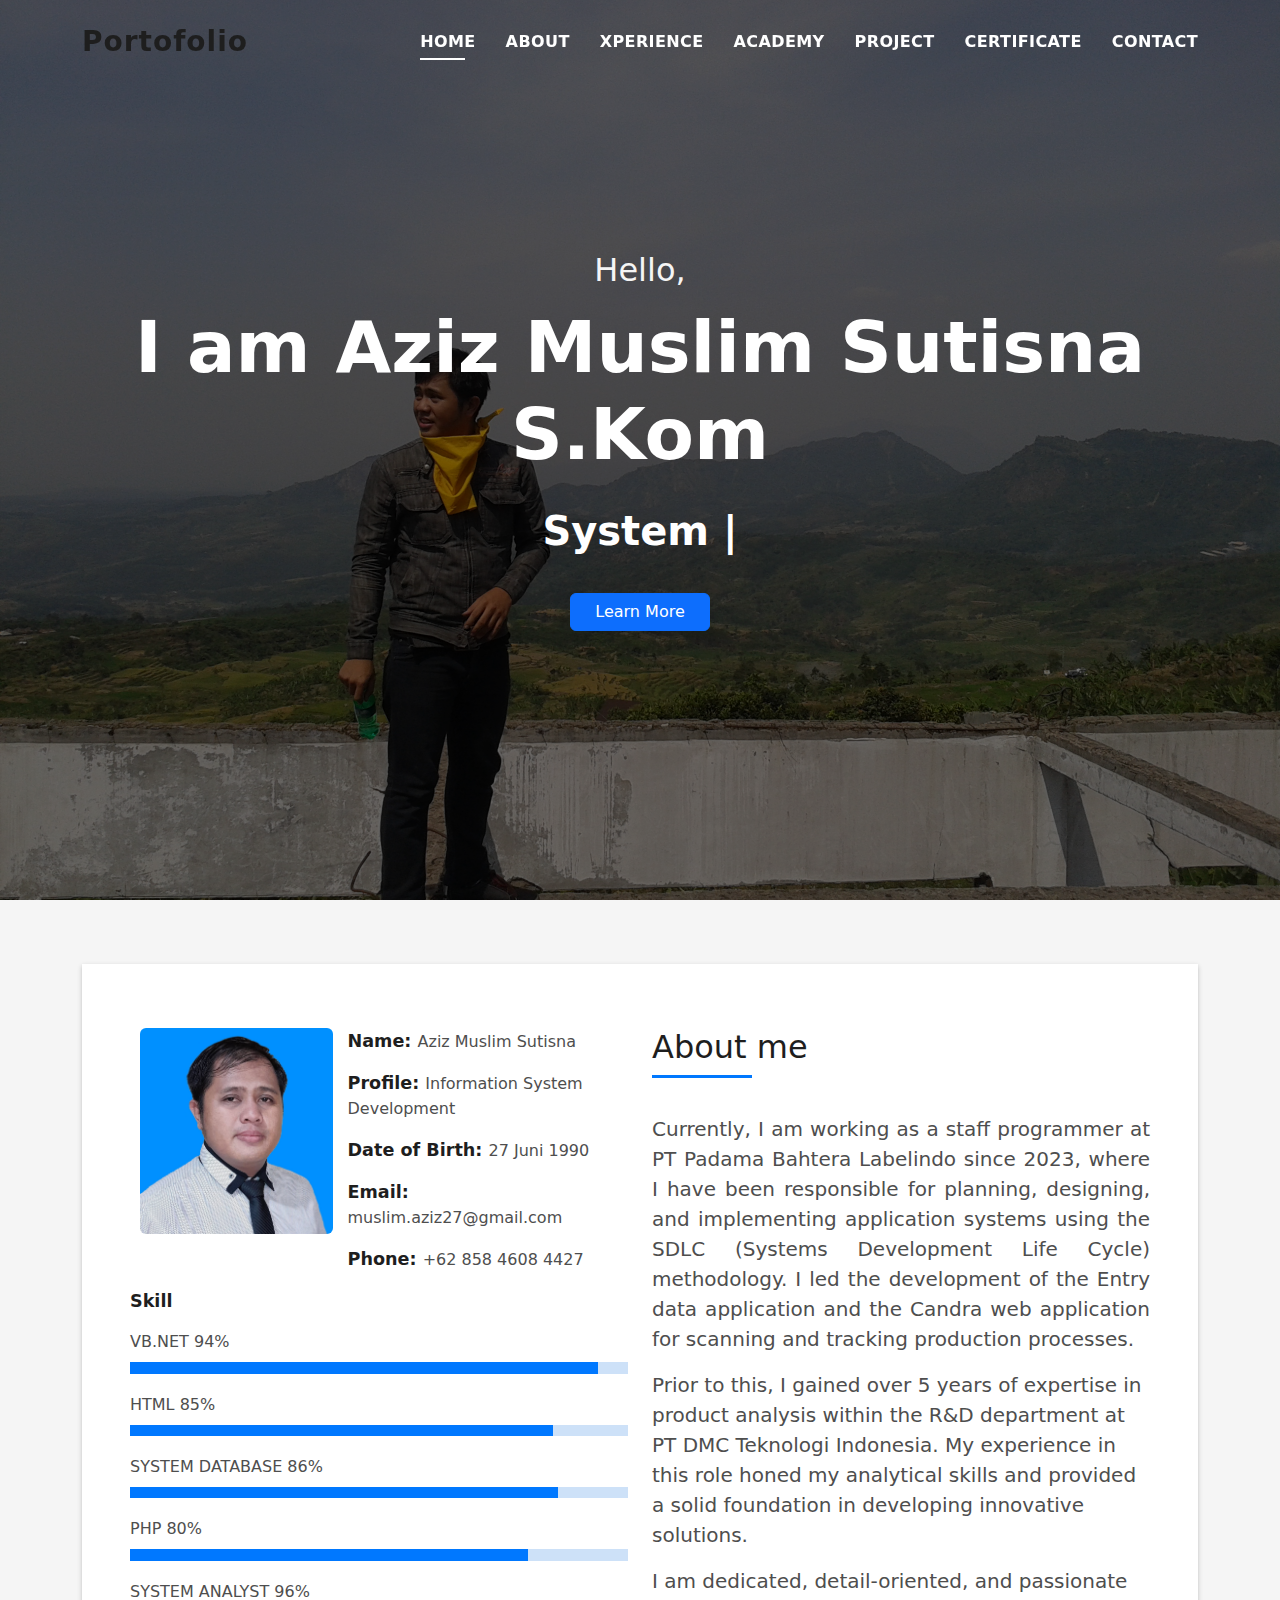
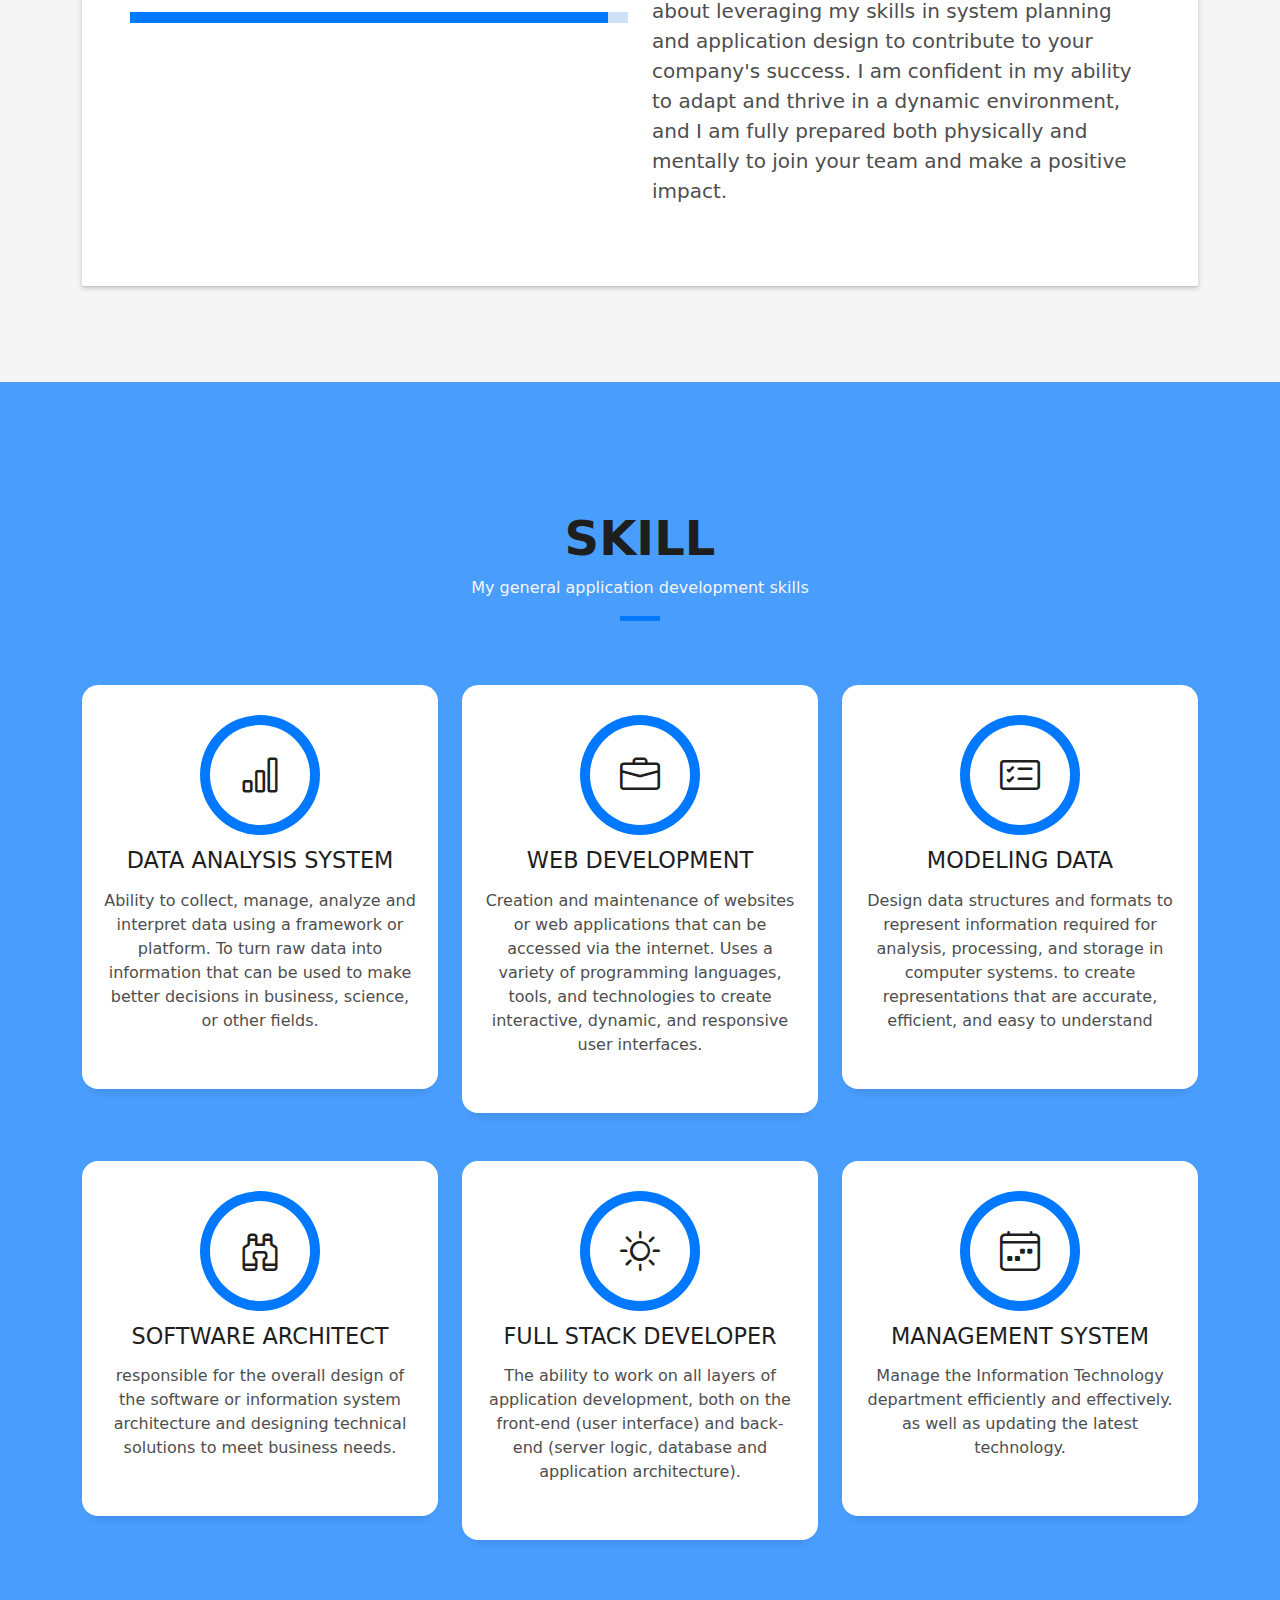
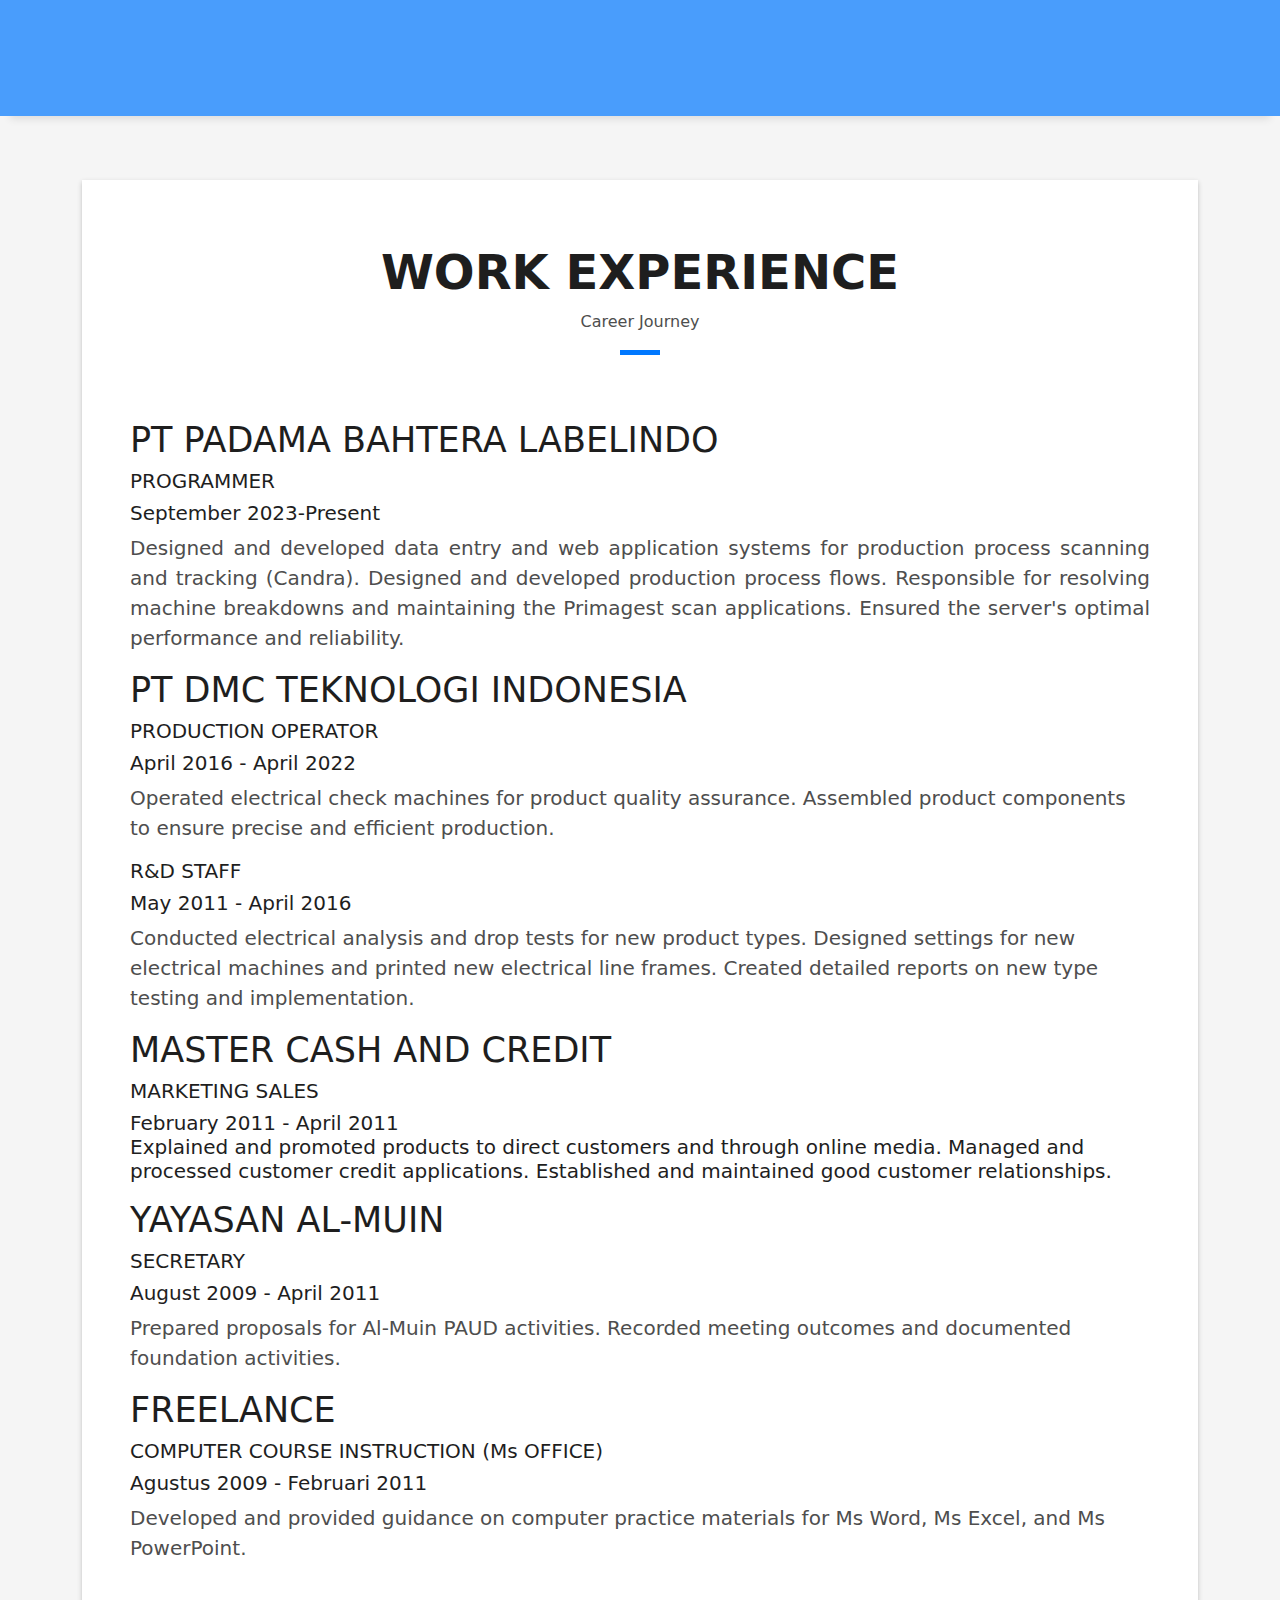
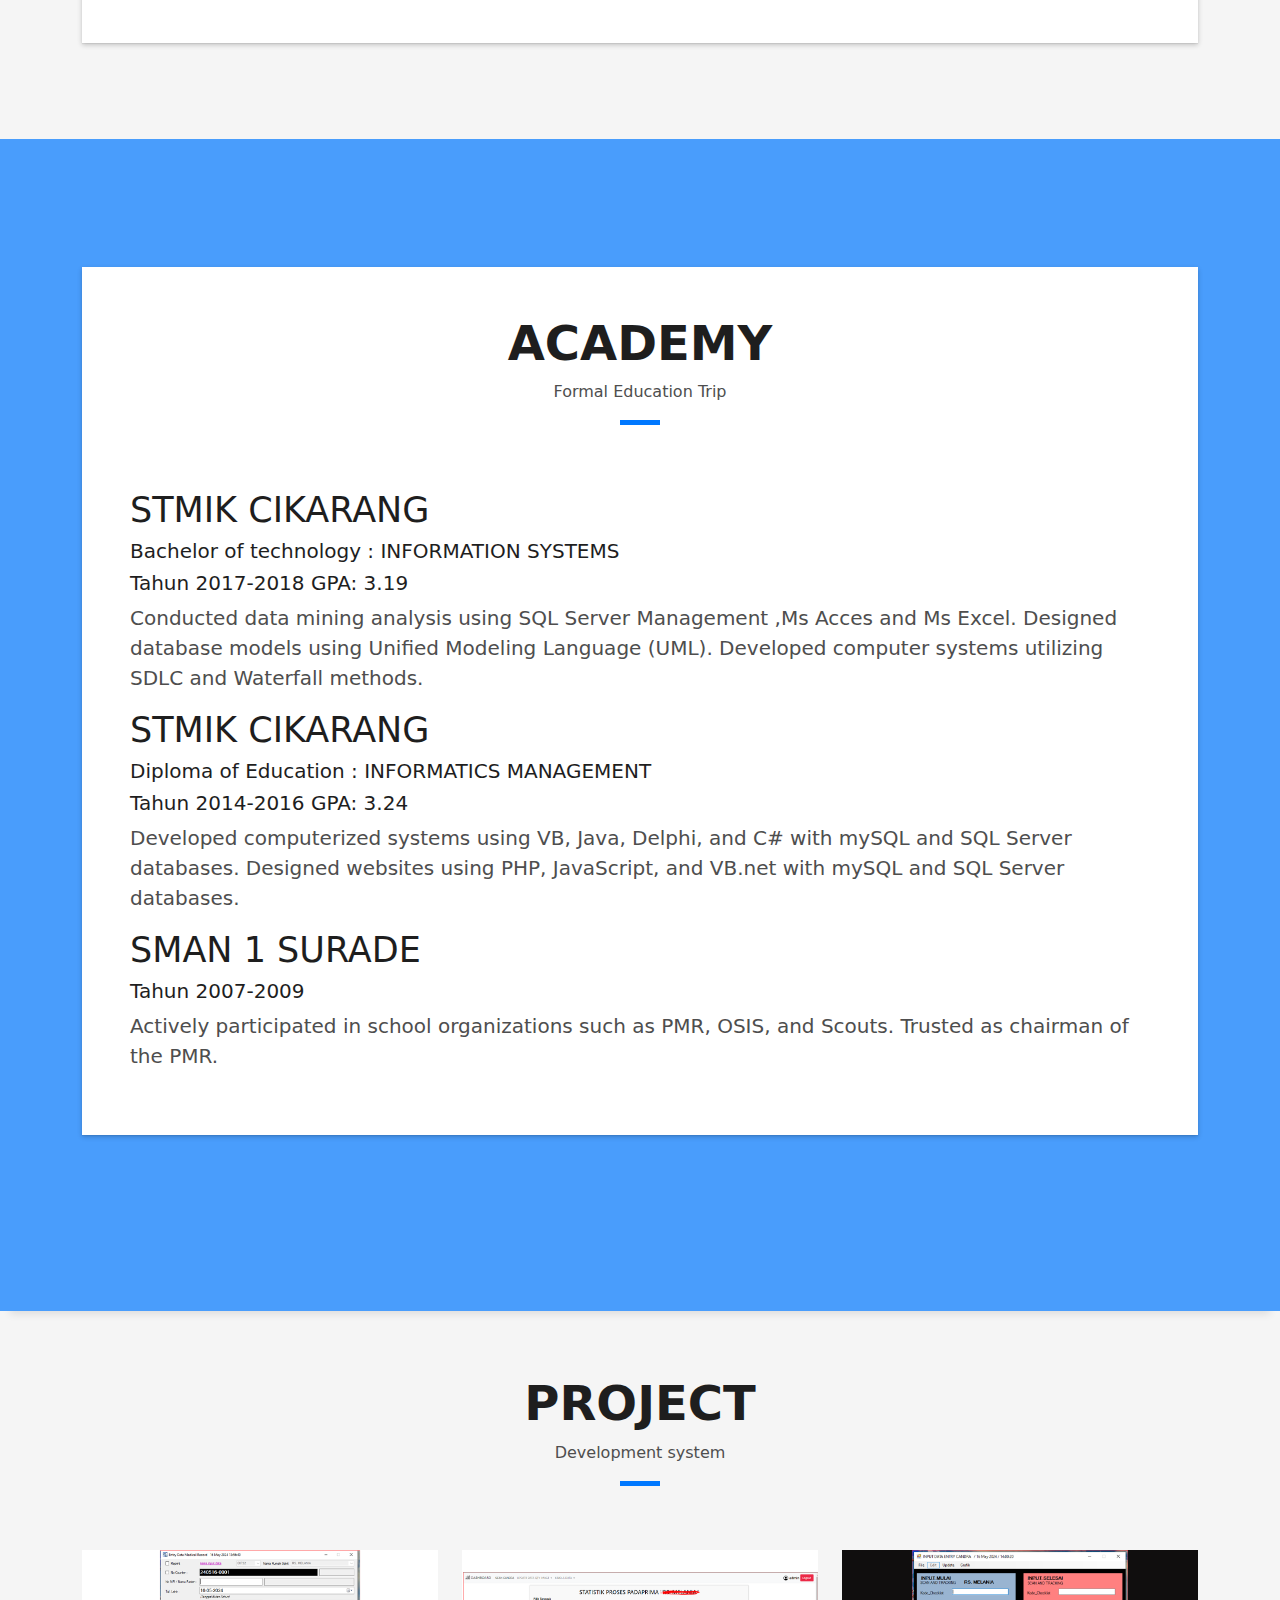
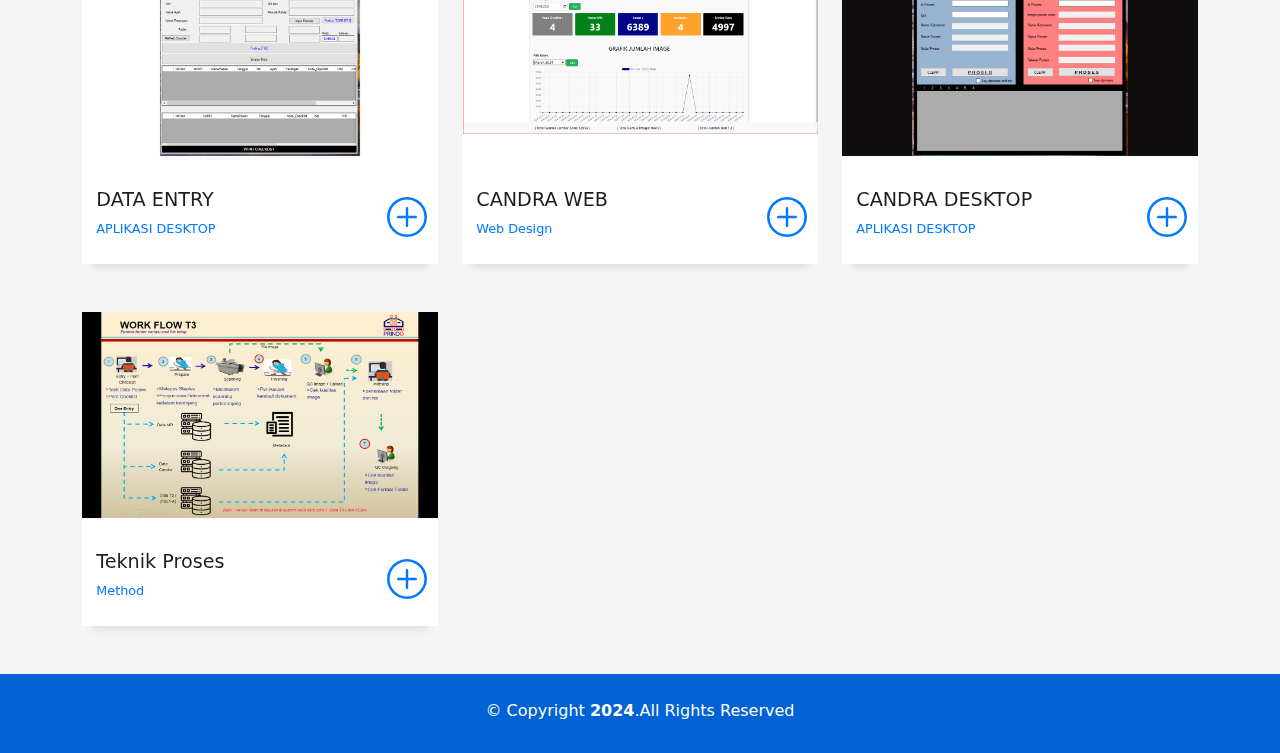
<file: index.html>
<!DOCTYPE html>
<html lang="en">

<head>
  <meta charset="utf-8">
  <meta content="width=device-width, initial-scale=1.0" name="viewport">

  <title>Aziz Muslim Sutisna</title>
  <meta content="" name="description">
  <meta content="" name="keywords">

  <!-- Favicons -->
  <link href="assets/img/imageAicon.png" rel="icon">
  <link href="assets/img/imageA.png" rel="apple-touch-icon">

  <!-- Vendor CSS Files -->
  <link href="assets/vendor/bootstrap/css/bootstrap.min.css" rel="stylesheet">
  <link href="assets/vendor/bootstrap-icons/bootstrap-icons.css" rel="stylesheet">
 

  <!-- Template Main CSS File -->
  <link href="assets/css/style.css" rel="stylesheet">

  
</head>

<body>

  <!-- ======= Header ======= -->
  <header id="header" class="fixed-top">
    <div class="container d-flex align-items-center justify-content-between">

      <!-- <h1 class="logo" ><a href="index.html">Portofolio</a></h1> -->
      <!-- Uncomment below if you prefer to use an image logo -->
      <a href="index.html" class="logo">Portofolio</a>
      <nav id="navbar" class="navbar">
        <ul>
          <li><a class="nav-link scrollto active" href="#hero">Home</a></li>
          <li><a class="nav-link scrollto" href="#about">About</a></li>
          <li><a class="nav-link scrollto" href="#workexperience">xperience</a></li>
          <li><a class="nav-link scrollto" href="#academy">academy</a></li>
          <li><a class="nav-link scrollto " href="#Project">PROJECT</a></li>
          <li><a class="nav-link scrollto " href="Certificate.html">Certificate</a></li>
          <!-- <li><a class="nav-link scrollto " href="#blog">Blog</a></li> -->
          <li><a class="link" href="https://wa.me/6285846084427" target="_blank">Contact</a></li>
        </ul>
        <i class="bi bi-list mobile-nav-toggle"></i>
      </nav><!-- .navbar -->
    </div>
  </header><!-- End Header -->

  <!-- ======= Hero Section ======= -->
  <div id="hero" class="hero route bg-image" style="background-image: url(assets/img/20141011_134857.jpg)">
    <div class="overlay-itro"></div>
    <div class="hero-content display-table">
      <div class="table-cell">
        <div class="container">
          <p class="display-6 color-d">Hello,</p>
          <h1 class="hero-title mb-4">I am Aziz Muslim Sutisna S.Kom</h1>
          <p class="hero-subtitle"><span class="typed" data-typed-items="System Development Analyst,Full Stack Developer Web,Full Stack Developer Desktop,Information System Development"></span></p>
          <p class="pt-3"><a class="btn btn-primary btn js-scroll px-4" href="#about" role="button">Learn More</a></p>
        </div>
      </div>
    </div>
  </div><!-- End Hero Section -->

  <main id="main">

    <!-- ======= About Section ======= -->
    <section id="about" class="about-mf sect-pt4 route">
      <div class="container">
        <div class="row">
          <div class="col-sm-12">
            <div class="box-shadow-full">
              <div class="row">
                <div class="col-md-6">
                  <div class="row">
                    <div class="col-sm-6 col-md-5">
                      <div class="about-img">
                        <img src="assets/img/DSC00302.JPG" class="img-fluid rounded b-shadow-a" alt="">
                      </div>
                    </div>
                    <div class="col-sm-6 col-md-7">
                      <div class="about-info">
                        <p><span class="title-s">Name: </span> <span>Aziz Muslim Sutisna</span></p>
                        <p><span class="title-s">Profile: </span> <span>Information System Development</span></p>
                        <p><span class="title-s">Date of Birth: </span> <span>27 Juni 1990</span></p>
                        <p><span class="title-s">Email: </span> <span>muslim.aziz27@gmail.com</span></p>
                        <p><span class="title-s">Phone: </span> <span>+62 858 4608 4427</span></p>
                      </div>
                    </div>
                  </div>
                  <div class="skill-mf">
                    <p class="title-s">Skill</p>
                    <span>VB.NET</span> <span class="pull-right">94%</span>
                    <div class="progress">
                      <div class="progress-bar" role="progressbar" style="width: 94%" aria-valuenow="94" aria-valuemin="0" aria-valuemax="100"></div>
                    </div>
                    <span>HTML</span> <span class="pull-right">85%</span>
                    <div class="progress">
                      <div class="progress-bar" role="progressbar" style="width: 85%;" aria-valuenow="85" aria-valuemin="0" aria-valuemax="100"></div>
                    </div>
                    <span>SYSTEM DATABASE</span> <span class="pull-right">86%</span>
                    <div class="progress">
                      <div class="progress-bar" role="progressbar" style="width: 86%" aria-valuenow="86" aria-valuemin="0" aria-valuemax="100"></div>
                    </div>
                    <span>PHP</span> <span class="pull-right">80%</span>
                    <div class="progress">
                      <div class="progress-bar" role="progressbar" style="width: 80%" aria-valuenow="80" aria-valuemin="0" aria-valuemax="100"></div>
                    </div>
                    <span>SYSTEM ANALYST</span> <span class="pull-right">96%</span>
                    <div class="progress">
                      <div class="progress-bar" role="progressbar" style="width: 96%" aria-valuenow="96" aria-valuemin="0" aria-valuemax="100"></div>
                    </div>
                  </div>
                </div>
                <div class="col-md-6">
                  <div class="about-me pt-4 pt-md-0">
                    <div class="title-box-2">
                      <h5 class="title-left">
                        About me
                      </h5>
                    </div>
                    <p class="lead" style="text-align: justify;">
                      Currently, I am working as a staff programmer at PT Padama Bahtera Labelindo since 2023, where I have been responsible for planning, designing, and implementing application systems using the SDLC (Systems Development Life Cycle) methodology.
                      I led the development of the Entry data application and the Candra web application for scanning and tracking production processes.
                    </p>
                    <p class="lead">
                      Prior to this, I gained over 5 years of expertise in product analysis within the R&D department at PT DMC Teknologi Indonesia. My experience in this role honed 
                      my analytical skills and provided a solid foundation in developing innovative solutions.
                    </p>
                    <p class="lead">
                      I am dedicated, detail-oriented, and passionate about leveraging my skills in system planning and application design to contribute to your company's success. I am confident in my ability to adapt and thrive in a dynamic environment, 
                      and I am fully prepared both physically and mentally to join your team and make a positive impact.
                    </p>
                  </div>
                </div>
              </div>
            </div>
          </div>
        </div>
      </div>
    </section><!-- End About Section -->

    <!-- ======= Services Section ======= -->
    <section id="services" class="services-mf pt-5 route" >
      <div class="section-counter paralax-mf bg-image" style="background-image: url(assets/img/20141011_135334.jpg)">
        <div class="overlay-mf"></div>
      <div class="container position-relative" >
        <div class="row">
          <div class="col-sm-12">
            <div class="title-box text-center">
              <h3 class="title-a">
                Skill
              </h3>
              <p class="display-8 color-d">
                My general application development skills
              </p>
              <div class="line-mf"></div>
            </div>
          </div>
        </div>
        <div class="row">

          <div class="col-md-4">
            <div class="service-box">
              <div class="service-ico">
                <span class="ico-circle"><i class="bi bi-bar-chart"></i></span>
              </div>
              <div class="service-content">
                <h2 class="s-title">Data analysis system</h2>
                <p class="s-description text-center">
                  Ability to collect, manage, analyze and interpret data using a framework or platform.
                  To turn raw data into information that can be used to make better decisions in business, 
                  science, or other fields.
              </div>
            </div>
          </div>

          <div class="col-md-4">
            <div class="service-box">
              <div class="service-ico">
                <span class="ico-circle"><i class="bi bi-briefcase"></i></span>
              </div>
              <div class="service-content">
                <h2 class="s-title">Web Development</h2>
                <p class="s-description text-center">
                  Creation and maintenance of websites or web applications that can be accessed via the internet. 
                  Uses a variety of programming languages, tools, and technologies to create interactive, dynamic, 
                  and responsive user interfaces.
                </p>
              </div>
            </div>
          </div>

          <div class="col-md-4">
            <div class="service-box">
              <div class="service-ico">
                <span class="ico-circle"><i class="bi bi-card-checklist"></i></span>
              </div>
              <div class="service-content">
                <h2 class="s-title">Modeling Data</h2>
                <p class="s-description text-center">
                  Design data structures and formats to represent information required for analysis, 
                  processing, and storage in computer systems. to create representations that are accurate, 
                  efficient, and easy to understand
                </p>
              </div>
            </div>
          </div>
          
          <div class="col-md-4">
            <div class="service-box">
              <div class="service-ico">
                <span class="ico-circle"><i class="bi bi-binoculars"></i></span>
              </div>
              <div class="service-content">
                <h2 class="s-title">Software Architect</h2>
                <p class="s-description text-center">
                  responsible for the overall design of the software or information system architecture and designing technical solutions to meet business needs.
                </p>
              </div>
            </div>
          </div>
          <div class="col-md-4">
            <div class="service-box">
              <div class="service-ico">
                <span class="ico-circle"><i class="bi bi-brightness-high"></i></span>
              </div>
              <div class="service-content">
                <h2 class="s-title">Full Stack Developer</h2>
                <p class="s-description text-center">
                  The ability to work on all layers of application development, both on the front-end (user interface) and back-end (server logic, database and application architecture).
                </p>
              </div>
            </div>
          </div>
          <div class="col-md-4">
            <div class="service-box">
              <div class="service-ico">
                <span class="ico-circle"><i class="bi bi-calendar4-week"></i></span>
              </div>
              <div class="service-content">
                <h2 class="s-title">Management system</h2>
                <p class="s-description text-center">
                  Manage the Information Technology department efficiently and effectively. as well as updating the latest technology.
                </p>
              </div>
            </div>
          </div>
        </div>
      </div>
    </section><!-- End Services Section -->

    <!-- ======= work experience ======= -->
    <section id="workexperience" class="about-mf sect-pt4 route">
      <div class="container">
        <div class="row">
          <div class="col-sm-12">
            <div class="box-shadow-full">
              <div class="title-box text-center">
                <h3 class="title-a">
                  Work Experience
                </h3>
                <p class="subtitle-a">
                  Career Journey
                </p>
                <div class="line-mf"></div>
              </div>
                  <div class="about-me pt-4 pt-md-0">
                    <div>
                    <h5 style="font-size: 35px;">
                      PT PADAMA BAHTERA LABELINDO
                    </h5>
                    <h1 style="font-size:20px;">
                      PROGRAMMER
                      </h1>
                    <h1 style="font-size:20px;">
                      September 2023-Present
                    </h1>
                    <p class="lead" style="text-align: justify;">
                      Designed and developed data entry and web application systems for production process scanning and tracking (Candra).
                      Designed and developed production process flows.
                      Responsible for resolving machine breakdowns and maintaining the Primagest scan applications.
                      Ensured the server's optimal performance and reliability.
                    </p>
                  </div>
                  <div>
                    <h5 style="font-size: 35px;">
                      PT DMC TEKNOLOGI INDONESIA
                    </h5>
                    <h1 style="font-size:20px;">
                      PRODUCTION OPERATOR
                      </h1>
                    <h1 style="font-size:20px;">
                      April 2016 - April 2022
                    </h1>
                    <p class="lead">
                      Operated electrical check machines for product quality assurance.
                      Assembled product components to ensure precise and efficient production.
                    </p>
                    <h1 style="font-size:20px;">
                      R&D STAFF
                      </h1>
                    <h1 style="font-size:20px;">
                      May 2011 - April 2016 
                    </h1>
                    <p class="lead">
                      Conducted electrical analysis and drop tests for new product types.
                      Designed settings for new electrical machines and printed new electrical line frames.
                      Created detailed reports on new type testing and implementation.
                    </p>
                  </div>

                  <div>
                    <h5 style="font-size: 35px;">
                      MASTER CASH AND CREDIT
                    </h5>
                    <h1 style="font-size:20px;">
                      MARKETING SALES
                    </h1>
                      </h1>
                    <h1 style="font-size:20px;">
                      February  2011 - April 2011 
                    <p class="lead">
                      Explained and promoted products to direct customers and through online media.
                      Managed and processed customer credit applications.
                      Established and maintained good customer relationships.
                    </p>
                  </div>

                  <div>
                    <h5 style="font-size: 35px;">
                      YAYASAN AL-MUIN
                    </h5>
                    <h1 style="font-size:20px;">
                      SECRETARY 
                    </h1>
                    <h1 style="font-size:20px;">
                      August 2009 - April 2011 
                    </h1>
                    <p class="lead">
                      Prepared proposals for Al-Muin PAUD activities.
                      Recorded meeting outcomes and documented foundation activities.
                    </p>
                  </div>

                  <div>
                    <h5 style="font-size: 35px;">
                      FREELANCE
                    </h5>
                    <h1 style="font-size:20px;">
                     COMPUTER COURSE INSTRUCTION (Ms OFFICE)
                    </h1>
                    <h1 style="font-size:20px;">
                      Agustus 2009 - Februari 2011 
                    </h1>
                    <p class="lead">
                      Developed and provided guidance on computer practice materials for Ms Word, Ms Excel, and Ms PowerPoint.
                    </p>
                </div>
              </div>
            </div>
          </div>
        </div>
      </div>
    </section><!-- End work experience Section -->

    <!-- ======= academy qualification Section ======= -->
    <section id="academy" class="services-mf pt-5 route" >
      <div class="section-counter paralax-mf bg-image" style="background-image: url(assets/img/20141011_135334.jpg)">
        <div class="overlay-mf"></div>
      <div class="container position-relative" >
        
        <div class="row">
          <div class="col-sm-12">
            <div class="box-shadow-full">
              <div class="title-box text-center">
                <h3 class="title-a">
                  Academy
                </h3>
                <p class="subtitle-a">
                  Formal Education Trip
                </p>
                <div class="line-mf"></div>
              </div>
                  <div class="about-me pt-4 pt-md-0">
                    <div>
                      <h5 style="font-size: 35px;">
                        STMIK CIKARANG
                      </h5>
                      <h1 style="font-size:20px;">
                      Bachelor of technology : INFORMATION SYSTEMS
                      </h1>
                      <h1 style="font-size:20px;">
                        Tahun 2017-2018 GPA: 3.19
                      </h1>
                      <p class="lead" >
                        Conducted data mining analysis using SQL Server Management ,Ms Acces and Ms Excel.
                        Designed database models using Unified Modeling Language (UML).
                        Developed computer systems utilizing SDLC and Waterfall methods.
                      </p>
                    </div>
                    <div>
                      <h5 style="font-size: 35px;">
                        STMIK CIKARANG
                      </h5>
                      <h1 style="font-size:20px;">
                      Diploma of Education : INFORMATICS MANAGEMENT
                      </h1>
                      <h1 style="font-size:20px;">
                        Tahun 2014-2016 GPA: 3.24
                        </h1>
                      <p class="lead">
                        Developed computerized systems using VB, Java, Delphi, and C# with mySQL and SQL Server databases.
                        Designed websites using PHP, JavaScript, and VB.net with mySQL and SQL Server databases.                        
                      </p>
                    </div>
                    <div>
                      <h5 style="font-size: 35px;">
                      SMAN 1 SURADE
                      </h5>
                      <h1 style="font-size:20px;">
                      Tahun 2007-2009
                      </h1>
                      <p class="lead">
                        Actively participated in school organizations such as PMR, OSIS, and Scouts.
                        Trusted as chairman of the PMR.
                      </p>
                    </div>
                  </div>
              </div>
            </div>
          </div>
        </div>
    </section><!-- End academy qualification Section -->

    <!-- ======= Project Section ======= -->
    <section id="Project" class="portfolio-mf sect-pt4 route">
      <div class="container">
        <div class="row">
          <div class="col-sm-12">
            <div class="title-box text-center">
              <h3 class="title-a">
                PROJECT
              </h3>
              <p class="subtitle-a">
                Development system
              </p>
              <div class="line-mf"></div>
            </div>
          </div>
        </div>
        <div class="row">
          <div class="col-md-4">
            <div class="work-box">
              <a href="project data entry.html" >
                <div class="work-img">
                  <img src="assets/img/data_entry.PNG" alt="" class="img-fluid">
                </div>
              </a>
              <div class="work-content">
                <div class="row">
                  <div class="col-sm-8">
                    <h2 class="w-title">DATA ENTRY</h2>
                    <div class="w-more">
                      <span class="w-ctegory">APLIKASI DESKTOP</span> 
                    </div>
                  </div>
                  <div class="col-sm-4">
                    <div class="w-like">
                      <a href="project data entry.html"> <span class="bi bi-plus-circle"></span></a>
                    </div>
                  </div>
                </div>
              </div>
            </div>
          </div>
          <div class="col-md-4">
            <div class="work-box">
              <a href="project candra web.html" >
                <div class="work-img">
                  <img src="assets/img/candra web.PNG" alt="" class="img-fluid">
                </div>
              </a>
              <div class="work-content">
                <div class="row">
                  <div class="col-sm-8">
                    <h2 class="w-title">CANDRA WEB</h2>
                    <div class="w-more">
                      <span class="w-ctegory">Web Design</span> 
                    </div>
                  </div>
                  <div class="col-sm-4">
                    <div class="w-like">
                      <a href="project candra web.html"> <span class="bi bi-plus-circle"></span></a>
                    </div>
                  </div>
                </div>
              </div>
            </div>
          </div>
          <div class="col-md-4">
            <div class="work-box">
              <a href="project candra desktop.html" >
                <div class="work-img">
                  <img src="assets/img/candra desktop.PNG" alt="" class="img-fluid">
                </div>
              </a>
              <div class="work-content">
                <div class="row">
                  <div class="col-sm-8">
                    <h2 class="w-title">CANDRA DESKTOP</h2>
                    <div class="w-more">
                      <span class="w-ctegory">APLIKASI DESKTOP</span> 
                    </div>
                  </div>
                  <div class="col-sm-4">
                    <div class="w-like">
                      <a href="project candra desktop.html"> <span class="bi bi-plus-circle"></span></a>
                    </div>
                  </div>
                </div>
              </div>
            </div>
          </div>
          <div class="col-md-4">
            <div class="work-box">
              <a href="project teknik proses.html" >
                <div class="work-img">
                  <img src="assets/img/T3.png" alt="" class="img-fluid">
                </div>
              </a>
              <div class="work-content">
                <div class="row">
                  <div class="col-sm-8">
                    <h2 class="w-title">Teknik Proses</h2>
                    <div class="w-more">
                      <span class="w-ctegory">Method</span> 
                    </div>
                  </div>
                  <div class="col-sm-4">
                    <div class="w-like">
                      <a href="project teknik proses.html"> <span class="bi bi-plus-circle"></span></a>
                    </div>
                  </div>
                </div>
              </div>
            </div>
          </div>
          
        </div>
      </div>
    </section><!-- End Project Section -->
  </main><!-- End #main -->

  <!-- ======= Footer ======= -->
  <footer>
    <div class="container">
      <div class="row">
        <div class="col-sm-12">
          <div class="copyright-box">
            <p class="copyright">&copy; Copyright <strong>2024</strong>.All Rights Reserved </p>
            <div class="credits">
            </div>
          </div>
        </div>
      </div>
    </div>
  </footer><!-- End  Footer -->

  <script>
(function () {
    var options = {
        whatsapp: "+6285846084427", // Nomor WhatsApp Anda
        call_to_action: "Contact Me", // Teks pada tombol
        position: "left", // Posisi tombol (left atau right)  
    };
    var proto = document.location.protocol, host = "getbutton.io", url = proto + "//static." + host;
    var s = document.createElement('script'); s.type = 'text/javascript'; s.async = true; s.src = url + '/widget-send-button/js/init.js';
    s.onload = function () { WhWidgetSendButton.init(host, proto, options); };
    var x = document.getElementsByTagName('script')[0]; x.parentNode.insertBefore(s, x);
})();
</script>
  
  <script src="assets/vendor/glightbox/js/glightbox.min.js"></script>
  <script src="assets/vendor/swiper/swiper-bundle.min.js"></script>
  <script src="assets/vendor/typed.js/typed.umd.js"></script>
  

  <script src="assets/js/main.js"></script>

</body>
</html>
</file>
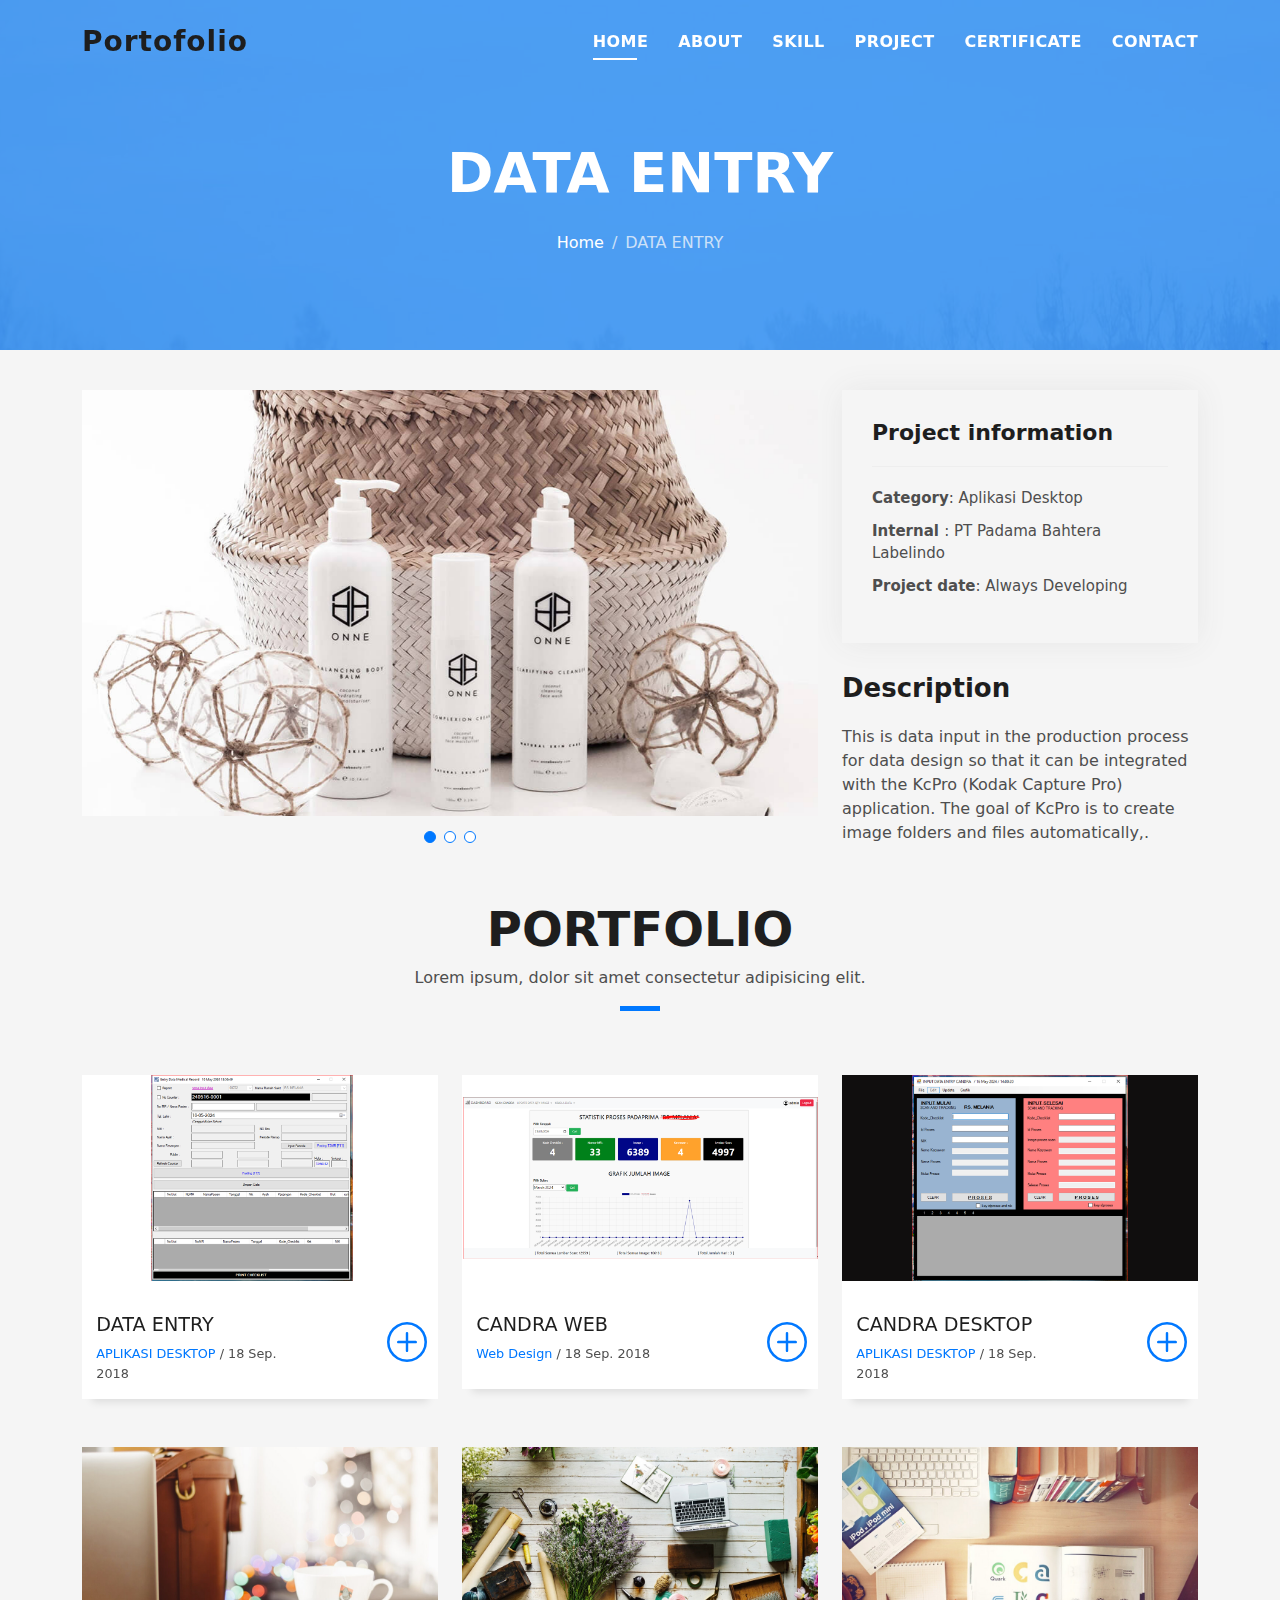
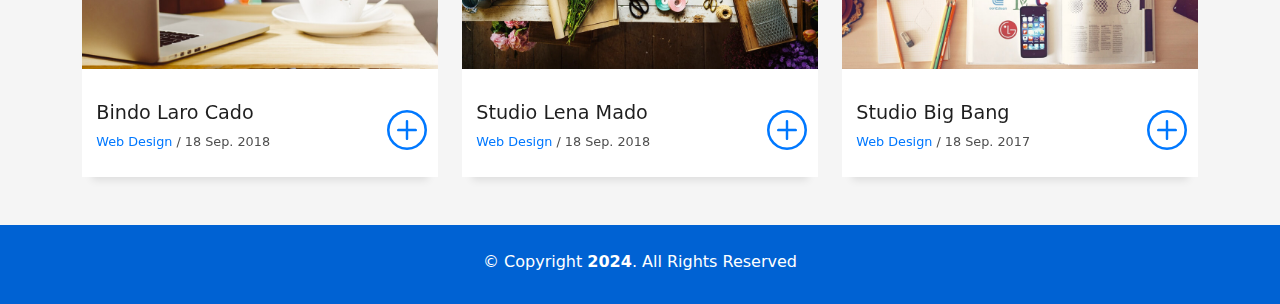
<file: portfolio-details.html>
<!DOCTYPE html>
<html lang="en">

<head>
  <meta charset="utf-8">
  <meta content="width=device-width, initial-scale=1.0" name="viewport">

  <title>Aziz Muslim Sutisna</title>
  <meta content="" name="description">
  <meta content="" name="keywords">

  <!-- Favicons -->
  <link href="assets/img/imageAicon.png" rel="icon">
  <link href="assets/img/imageA.png" rel="apple-touch-icon">

  <!-- Vendor CSS Files -->
  <link href="assets/vendor/bootstrap/css/bootstrap.min.css" rel="stylesheet">
  <link href="assets/vendor/bootstrap-icons/bootstrap-icons.css" rel="stylesheet">
  <link href="assets/vendor/glightbox/css/glightbox.min.css" rel="stylesheet">
  <link href="assets/vendor/swiper/swiper-bundle.min.css" rel="stylesheet">

  <!-- Template Main CSS File -->
  <link href="assets/css/style.css" rel="stylesheet">

</head>

<body>

 <!-- ======= Header ======= -->
 <header id="header" class="fixed-top">
    <div class="container d-flex align-items-center justify-content-between">

    <!-- <h1 class="logo" ><a href="index.html">Portofolio</a></h1> -->
    <!-- Uncomment below if you prefer to use an image logo -->
    <a href="index.html" class="logo">Portofolio</a>
    <nav id="navbar" class="navbar">
      <ul>
        <li><a class="nav-link scrollto active" href="index.html">Home</a></li>
        <li><a class="nav-link scrollto" href="index.html#about">About</a></li>
        <li><a class="nav-link scrollto" href="index.html#services">Skill</a></li>
        <li><a class="nav-link scrollto " href="index.html#work">PROJECT</a></li>
        <li><a class="nav-link scrollto " href="Certificate.html">Certificate</a></li>
        <!-- <li><a class="nav-link scrollto " href="#blog">Blog</a></li> -->
        <li><a class="link" href="https://wa.me/6285846084427" target="_blank">Contact</a></li>
      </ul>
      <i class="bi bi-list mobile-nav-toggle"></i>
    </nav><!-- .navbar -->
  </div>
</header><!-- End Header -->


  <div class="hero hero-single route bg-image" style="background-image: url(assets/img/overlay-bg.jpg)">
    <div class="overlay-mf"></div>
    <div class="hero-content display-table">
      <div class="table-cell">
        <div class="container">
          <h2 class="hero-title mb-4">DATA ENTRY</h2>
          <ol class="breadcrumb d-flex justify-content-center">
            <li class="breadcrumb-item">
              <a href="index.html">Home</a>
            </li>
            <li class="breadcrumb-item active">DATA ENTRY</li>
          </ol>
        </div>
      </div>
    </div>
  </div>

  <main id="main">

</main><!-- End #main -->
    <!-- ======= Portfolio Details Section ======= -->
    <section id="portfolio-details" class="portfolio-details">
      <div class="container">

        <div class="row gy-4">

          <div class="col-lg-8">
            <div class="portfolio-details-slider swiper">
              <div class="swiper-wrapper align-items-center">

                <div class="swiper-slide">
                  <img src="assets/img/portfolio-details-1.jpg" alt="">
                </div>

                <div class="swiper-slide">
                  <img src="assets/img/portfolio-details-2.jpg" alt="">
                </div>

                <div class="swiper-slide">
                  <img src="assets/img/portfolio-details-3.jpg" alt="">
                </div>

              </div>
              <div class="swiper-pagination"></div>
            </div>
          </div>

          <div class="col-lg-4">
            <div class="portfolio-info">
              <h3>Project information</h3>
              <ul>
                <li><strong>Category</strong>: Aplikasi Desktop</li>
                <li><strong>Internal </strong>: PT Padama Bahtera Labelindo</li>
                <li><strong>Project date</strong>: Always Developing</li>
                <!-- <li><strong>Project URL</strong>: <a href="#">www.example.com</a></li> -->
              </ul>
            </div>
            <div class="portfolio-description">
              <h2>Description</h2>
              <p>
                This is data input in the production process for data design so that it can be integrated with the KcPro (Kodak Capture Pro) application. The goal of KcPro is to create image folders and files automatically,.
              </p>
            </div>
          </div>

        </div>

      </div>
    </section><!-- End Portfolio Details Section -->

  </main><!-- End #main -->
  <!-- ======= Portfolio Section ======= -->

 <section id="portfolio-details" class="portfolio-details">
  <div class="container">
    <div class="row">
      <div class="col-sm-12">
        <div class="title-box text-center">
          <h3 class="title-a">
            Portfolio
          </h3>
          <p class="subtitle-a">
            Lorem ipsum, dolor sit amet consectetur adipisicing elit.
          </p>
          <div class="line-mf"></div>
        </div>
      </div>
    </div>
    <div class="row">
      <div class="col-md-4">
        <div class="work-box">
          <a href="portfolio-details.html" >
            <div class="work-img">
              <img src="assets/img/data entry.PNG" alt="" class="img-fluid">
            </div>
          </a>
          <div class="work-content">
            <div class="row">
              <div class="col-sm-8">
                <h2 class="w-title">DATA ENTRY</h2>
                <div class="w-more">
                  <span class="w-ctegory">APLIKASI DESKTOP</span> / <span class="w-date">18 Sep. 2018</span>
                </div>
              </div>
              <div class="col-sm-4">
                <div class="w-like">
                  <a href="portfolio-details.html"> <span class="bi bi-plus-circle"></span></a>
                </div>
              </div>
            </div>
          </div>
        </div>
      </div>
      <div class="col-md-4">
        <div class="work-box">
          <a href="portfolio-details.html" >
            <div class="work-img">
              <img src="assets/img/candra web.PNG" alt="" class="img-fluid">
            </div>
          </a>
          <div class="work-content">
            <div class="row">
              <div class="col-sm-8">
                <h2 class="w-title">CANDRA WEB</h2>
                <div class="w-more">
                  <span class="w-ctegory">Web Design</span> / <span class="w-date">18 Sep. 2018</span>
                </div>
              </div>
              <div class="col-sm-4">
                <div class="w-like">
                  <a href="portfolio-details.html"> <span class="bi bi-plus-circle"></span></a>
                </div>
              </div>
            </div>
          </div>
        </div>
      </div>
      <div class="col-md-4">
        <div class="work-box">
          <a href="portfolio-details.html" >
            <div class="work-img">
              <img src="assets/img/candra desktop.PNG" alt="" class="img-fluid">
            </div>
          </a>
          <div class="work-content">
            <div class="row">
              <div class="col-sm-8">
                <h2 class="w-title">CANDRA DESKTOP</h2>
                <div class="w-more">
                  <span class="w-ctegory">APLIKASI DESKTOP</span> / <span class="w-date">18 Sep. 2018</span>
                </div>
              </div>
              <div class="col-sm-4">
                <div class="w-like">
                  <a href="portfolio-details.html"> <span class="bi bi-plus-circle"></span></a>
                </div>
              </div>
            </div>
          </div>
        </div>
      </div>
      <div class="col-md-4">
        <div class="work-box">
          <a href="portfolio-details.html" >
            <div class="work-img">
              <img src="assets/img/work-4.jpg" alt="" class="img-fluid">
            </div>
          </a>
          <div class="work-content">
            <div class="row">
              <div class="col-sm-8">
                <h2 class="w-title">Bindo Laro Cado</h2>
                <div class="w-more">
                  <span class="w-ctegory">Web Design</span> / <span class="w-date">18 Sep. 2018</span>
                </div>
              </div>
              <div class="col-sm-4">
                <div class="w-like">
                  <a href="portfolio-details.html"> <span class="bi bi-plus-circle"></span></a>
                </div>
              </div>
            </div>
          </div>
        </div>
      </div>
      <div class="col-md-4">
        <div class="work-box">
          <a href="portfolio-details.html" >
            <div class="work-img">
              <img src="assets/img/work-5.jpg" alt="" class="img-fluid">
            </div>
          </a>
          <div class="work-content">
            <div class="row">
              <div class="col-sm-8">
                <h2 class="w-title">Studio Lena Mado</h2>
                <div class="w-more">
                  <span class="w-ctegory">Web Design</span> / <span class="w-date">18 Sep. 2018</span>
                </div>
              </div>
              <div class="col-sm-4">
                <div class="w-like">
                  <a href="portfolio-details.html"> <span class="bi bi-plus-circle"></span></a>
                </div>
              </div>
            </div>
          </div>
        </div>
      </div>
      <div class="col-md-4">
        <div class="work-box">
          <a href="portfolio-details.html" >
            <div class="work-img">
              <img src="assets/img/work-6.jpg" alt="" class="img-fluid">
            </div>
          </a>
          <div class="work-content">
            <div class="row">
              <div class="col-sm-8">
                <h2 class="w-title">Studio Big Bang</h2>
                <div class="w-more">
                  <span class="w-ctegory">Web Design</span> / <span class="w-date">18 Sep. 2017</span>
                </div>
              </div>
              <div class="col-sm-4">
                <div class="w-like">
                  <a href="portfolio-details.html"> <span class="bi bi-plus-circle"></span></a>
                </div>
              </div>
            </div>
          </div>
        </div>
      </div>

    </div>
  </div>
</section><!-- End Portfolio Section -->

    <!-- ======= Footer ======= -->
    <footer  >
      <div class="container">
        <div class="row">
          <div class="col-sm-12">
            <div class="copyright-box">
              <p class="copyright">&copy; Copyright <strong>2024</strong>. All Rights Reserved</p>
              <div class="credits">
              </div>
            </div>
          </div>
        </div>
      </div>
  
    </footer><!-- End  Footer -->

  <div id="preloader"></div>
  <a href="#" class="back-to-top d-flex align-items-center justify-content-center"><i class="bi bi-arrow-up-short"></i></a>

  <!-- Vendor JS Files -->
  <script src="assets/vendor/purecounter/purecounter_vanilla.js"></script>
  <script src="assets/vendor/bootstrap/js/bootstrap.bundle.min.js"></script>
  <script src="assets/vendor/glightbox/js/glightbox.min.js"></script>
  <script src="assets/vendor/swiper/swiper-bundle.min.js"></script>
  <script src="assets/vendor/typed.js/typed.umd.js"></script>
  <script src="assets/vendor/php-email-form/validate.js"></script>

  <!-- Template Main JS File -->
  <script src="assets/js/main.js"></script>

</body>

</html>
</file>
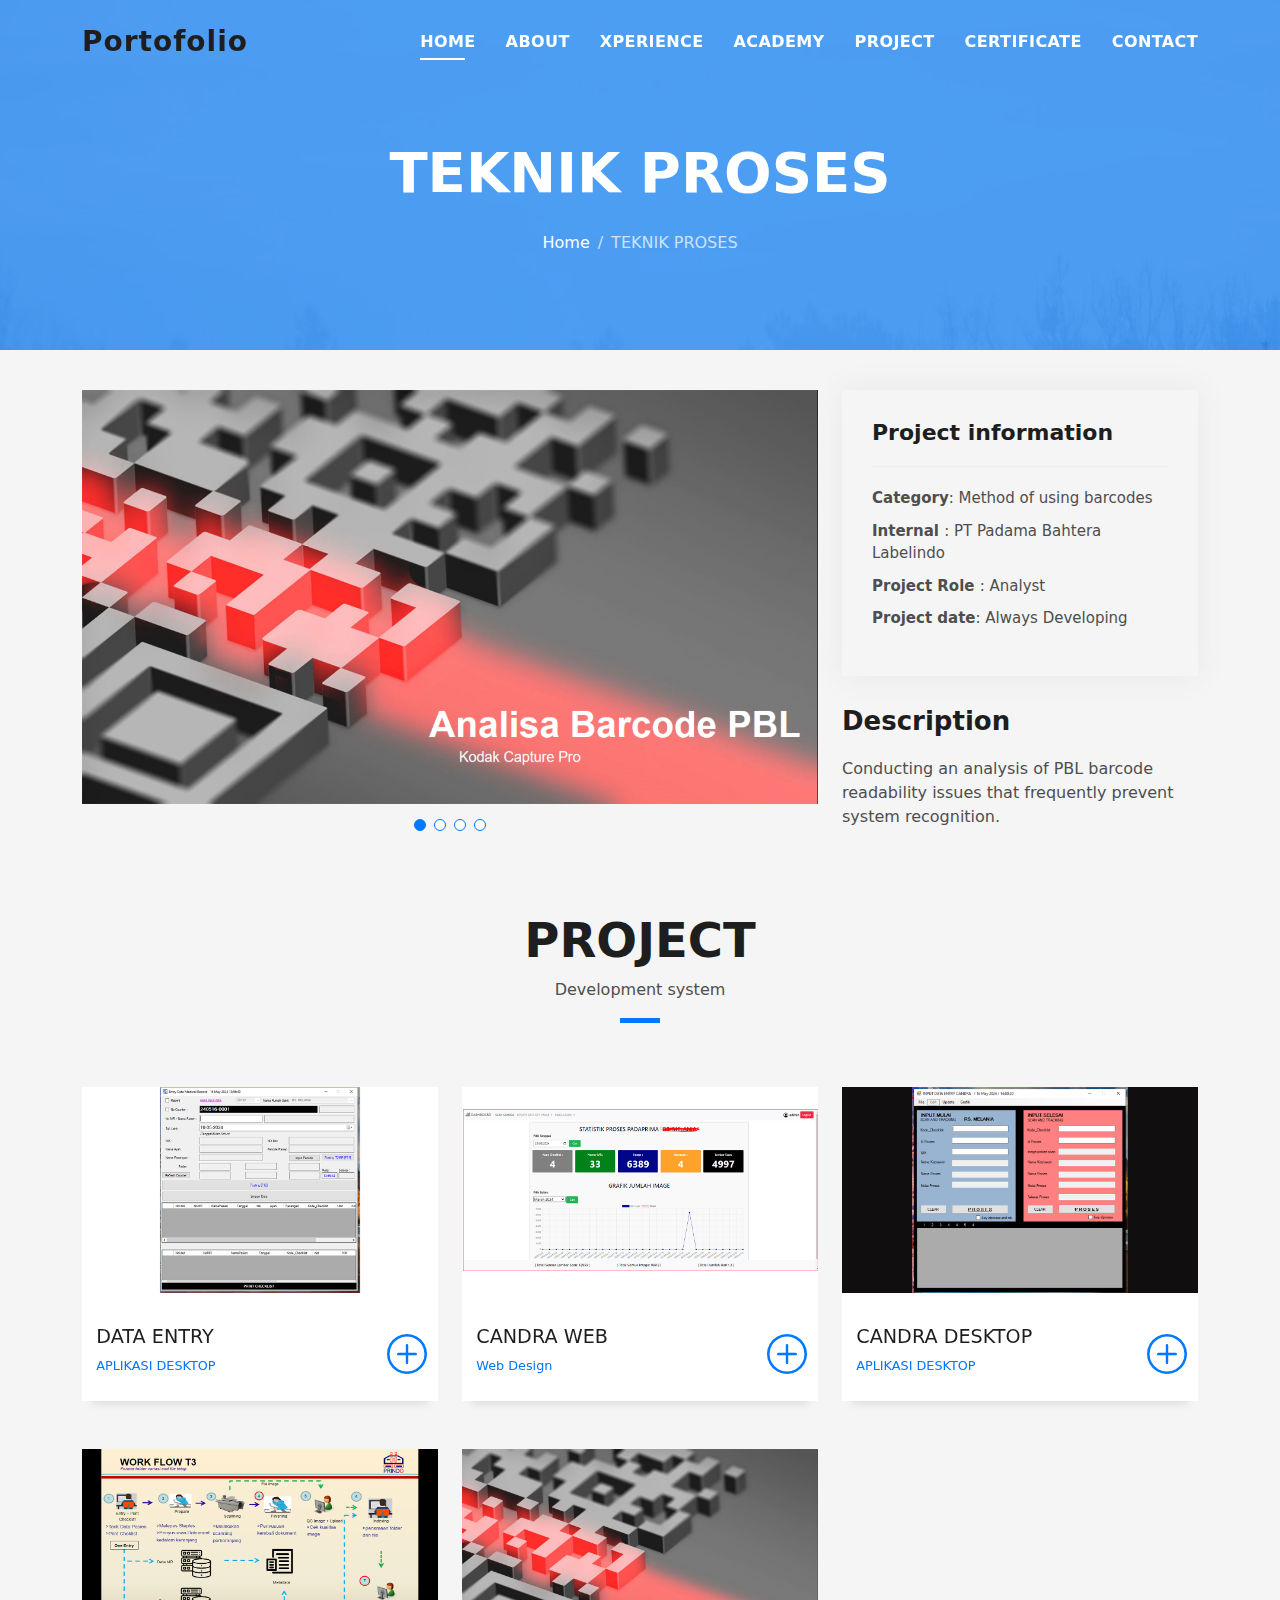
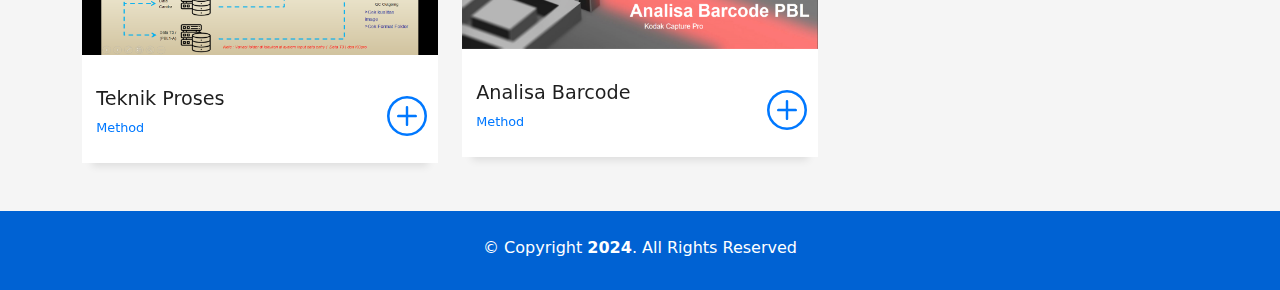
<file: project analisa barcode.html>
<!DOCTYPE html>
<html lang="en">

<head>
  <meta charset="utf-8">
  <meta content="width=device-width, initial-scale=1.0" name="viewport">

  <title>Aziz Muslim Sutisna</title>
  <meta content="" name="description">
  <meta content="" name="keywords">

  <!-- Favicons -->
  <link href="assets/img/imageAicon.png" rel="icon">
  <link href="assets/img/imageA.png" rel="apple-touch-icon">

  <!-- Vendor CSS Files -->
  <link href="assets/vendor/bootstrap/css/bootstrap.min.css" rel="stylesheet">
  <link href="assets/vendor/bootstrap-icons/bootstrap-icons.css" rel="stylesheet">
  <link href="assets/vendor/glightbox/css/glightbox.min.css" rel="stylesheet">
  <link href="assets/vendor/swiper/swiper-bundle.min.css" rel="stylesheet">

  <!-- Template Main CSS File -->
  <link href="assets/css/style.css" rel="stylesheet">

</head>

<body>

 <!-- ======= Header ======= -->
 <header id="header" class="fixed-top">
    <div class="container d-flex align-items-center justify-content-between">

    <!-- <h1 class="logo" ><a href="index.html">Portofolio</a></h1> -->
    <!-- Uncomment below if you prefer to use an image logo -->
    <a href="index.html" class="logo">Portofolio</a>
    <nav id="navbar" class="navbar">
      <ul>
        <li><a class="nav-link scrollto active" href="index.html">Home</a></li>
        <li><a class="nav-link scrollto" href="index.html#about">About</a></li>
        <li><a class="nav-link scrollto" href="index.html#workexperience">xperience</a></li>
        <li><a class="nav-link scrollto" href="index.html#academy">academy</a></li>
        <li><a class="nav-link scrollto " href="index.html#Project">PROJECT</a></li>
        <li><a class="nav-link scrollto " href="Certificate.html">Certificate</a></li>
        <!-- <li><a class="nav-link scrollto " href="#blog">Blog</a></li> -->
        <li><a class="link" href="https://wa.me/6285846084427" target="_blank">Contact</a></li>
      </ul>
      <i class="bi bi-list mobile-nav-toggle"></i>
    </nav><!-- .navbar -->
  </div>
</header><!-- End Header -->


  <div class="hero hero-single route bg-image" style="background-image: url(assets/img/overlay-bg.jpg)">
    <div class="overlay-mf"></div>
    <div class="hero-content display-table">
      <div class="table-cell">
        <div class="container">
          <h2 class="hero-title mb-4">TEKNIK PROSES</h2>
          <ol class="breadcrumb d-flex justify-content-center">
            <li class="breadcrumb-item">
              <a href="index.html">Home</a>
            </li>
            <li class="breadcrumb-item active">TEKNIK PROSES</li>
          </ol>
        </div>
      </div>
    </div>
  </div>

  <main id="main">

</main><!-- End #main -->
    <!-- ======= Portfolio Details Section ======= -->
    <section id="portfolio-details" class="portfolio-details">
      <div class="container">

        <div class="row gy-4">

          <div class="col-lg-8">
            <div class="portfolio-details-slider swiper">
              <div class="swiper-wrapper align-items-center">

                <div class="swiper-slide">
                  <img src="assets/img/Analisa Barcode 1.png" alt="">
                </div>

                <div class="swiper-slide">
                  <img src="assets/img/Analisa Barcode 2.png" alt="">
                </div>

                <div class="swiper-slide">
                  <img src="assets/img/Analisa Barcode 3.png" alt="">
                </div>


                <div class="swiper-slide">
                  <img src="assets/img/Analisa Barcode 4.png" alt="">
                </div>

              </div>
              <div class="swiper-pagination"></div>
            </div>
          </div>
          <div class="col-lg-4">
            <div class="portfolio-info">
              <h3>Project information</h3>
              <ul>
                <li><strong>Category</strong>: Method of using barcodes </li>
                <li><strong>Internal </strong>: PT Padama Bahtera Labelindo</li>
                <li><strong>Project Role </strong>: Analyst </li>
                <li><strong>Project date</strong>: Always Developing</li>
                <!-- <li><strong>Project URL</strong>: <a href="#">www.example.com</a></li> -->
              </ul>
            </div>
            <div class="portfolio-description">
              <h2>Description</h2>
              <p>
                Conducting an analysis of PBL barcode readability issues that frequently prevent system recognition.
              </p>
            </div>
          </div>

        </div>

      </div>
    </section><!-- End Portfolio Details Section -->

  </main><!-- End #main -->
  <!-- ======= Project Section ======= -->
  <section id="Project" class="portfolio-mf sect-pt4 route">
    <div class="container">
      <div class="row">
        <div class="col-sm-12">
          <div class="title-box text-center">
            <h3 class="title-a">
              PROJECT
            </h3>
            <p class="subtitle-a">
              Development system
            </p>
            <div class="line-mf"></div>
          </div>
        </div>
      </div>
      <div class="row">
        <div class="col-md-4">
          <div class="work-box">
            <a href="project data entry.html" >
              <div class="work-img">
                <img src="assets/img/data_entry.PNG" alt="" class="img-fluid">
              </div>
            </a>
            <div class="work-content">
              <div class="row">
                <div class="col-sm-8">
                  <h2 class="w-title">DATA ENTRY</h2>
                  <div class="w-more">
                    <span class="w-ctegory">APLIKASI DESKTOP</span> 
                  </div>
                </div>
                <div class="col-sm-4">
                  <div class="w-like">
                    <a href="project data entry.html"> <span class="bi bi-plus-circle"></span></a>
                  </div>
                </div>
              </div>
            </div>
          </div>
        </div>
        <div class="col-md-4">
          <div class="work-box">
            <a href="project candra web.html" >
              <div class="work-img">
                <img src="assets/img/candra web.PNG" alt="" class="img-fluid">
              </div>
            </a>
            <div class="work-content">
              <div class="row">
                <div class="col-sm-8">
                  <h2 class="w-title">CANDRA WEB</h2>
                  <div class="w-more">
                    <span class="w-ctegory">Web Design</span> 
                  </div>
                </div>
                <div class="col-sm-4">
                  <div class="w-like">
                    <a href="project candra web.html"> <span class="bi bi-plus-circle"></span></a>
                  </div>
                </div>
              </div>
            </div>
          </div>
        </div>
        <div class="col-md-4">
          <div class="work-box">
            <a href="project candra desktop.html" >
              <div class="work-img">
                <img src="assets/img/candra desktop.PNG" alt="" class="img-fluid">
              </div>
            </a>
            <div class="work-content">
              <div class="row">
                <div class="col-sm-8">
                  <h2 class="w-title">CANDRA DESKTOP</h2>
                  <div class="w-more">
                    <span class="w-ctegory">APLIKASI DESKTOP</span> 
                  </div>
                </div>
                <div class="col-sm-4">
                  <div class="w-like">
                    <a href="project candra desktop.html"> <span class="bi bi-plus-circle"></span></a>
                  </div>
                </div>
              </div>
            </div>
          </div>
        </div>
        <div class="col-md-4">
          <div class="work-box">
            <a href="project teknik proses.html" >
              <div class="work-img">
                <img src="assets/img/T3.png" alt="" class="img-fluid">
              </div>
            </a>
            <div class="work-content">
              <div class="row">
                <div class="col-sm-8">
                  <h2 class="w-title">Teknik Proses</h2>
                  <div class="w-more">
                    <span class="w-ctegory">Method</span> 
                  </div>
                </div>
                <div class="col-sm-4">
                  <div class="w-like">
                    <a href="project teknik proses.html"> <span class="bi bi-plus-circle"></span></a>
                  </div>
                </div>
              </div>
            </div>
          </div>
        </div>
        <div class="col-md-4">
          <div class="work-box">
            <a href="project analisa barcode.html" >
              <div class="work-img">
                <img src="assets/img/Analisa Barcode 1.png" alt="" class="img-fluid">
              </div>
            </a>
            <div class="work-content">
              <div class="row">
                <div class="col-sm-8">
                  <h2 class="w-title">Analisa Barcode</h2>
                  <div class="w-more">
                    <span class="w-ctegory">Method</span> 
                  </div>
                </div>
                <div class="col-sm-4">
                  <div class="w-like">
                    <a href="project analisa barcode.html"> <span class="bi bi-plus-circle"></span></a>
                  </div>
                </div>
              </div>
            </div>
          </div>
        </div>

      </div>
    </div>
  </section><!-- End Project Section -->
</main><!-- End #main -->

    <!-- ======= Footer ======= -->
    <footer  >
      <div class="container">
        <div class="row">
          <div class="col-sm-12">
            <div class="copyright-box">
              <p class="copyright">&copy; Copyright <strong>2024</strong>. All Rights Reserved</p>
              <div class="credits">
              </div>
            </div>
          </div>
        </div>
      </div>
    </footer><!-- End  Footer -->

  <div id="preloader"></div>
  <a href="#" class="back-to-top d-flex align-items-center justify-content-center"><i class="bi bi-arrow-up-short"></i></a>

  <!-- Vendor JS Files -->
  <script src="assets/vendor/purecounter/purecounter_vanilla.js"></script>
  <script src="assets/vendor/bootstrap/js/bootstrap.bundle.min.js"></script>
  <script src="assets/vendor/glightbox/js/glightbox.min.js"></script>
  <script src="assets/vendor/swiper/swiper-bundle.min.js"></script>
  <script src="assets/vendor/typed.js/typed.umd.js"></script>
  <script src="assets/vendor/php-email-form/validate.js"></script>

  <!-- Template Main JS File -->
  <script src="assets/js/main.js"></script>

</body>

</html>
</file>
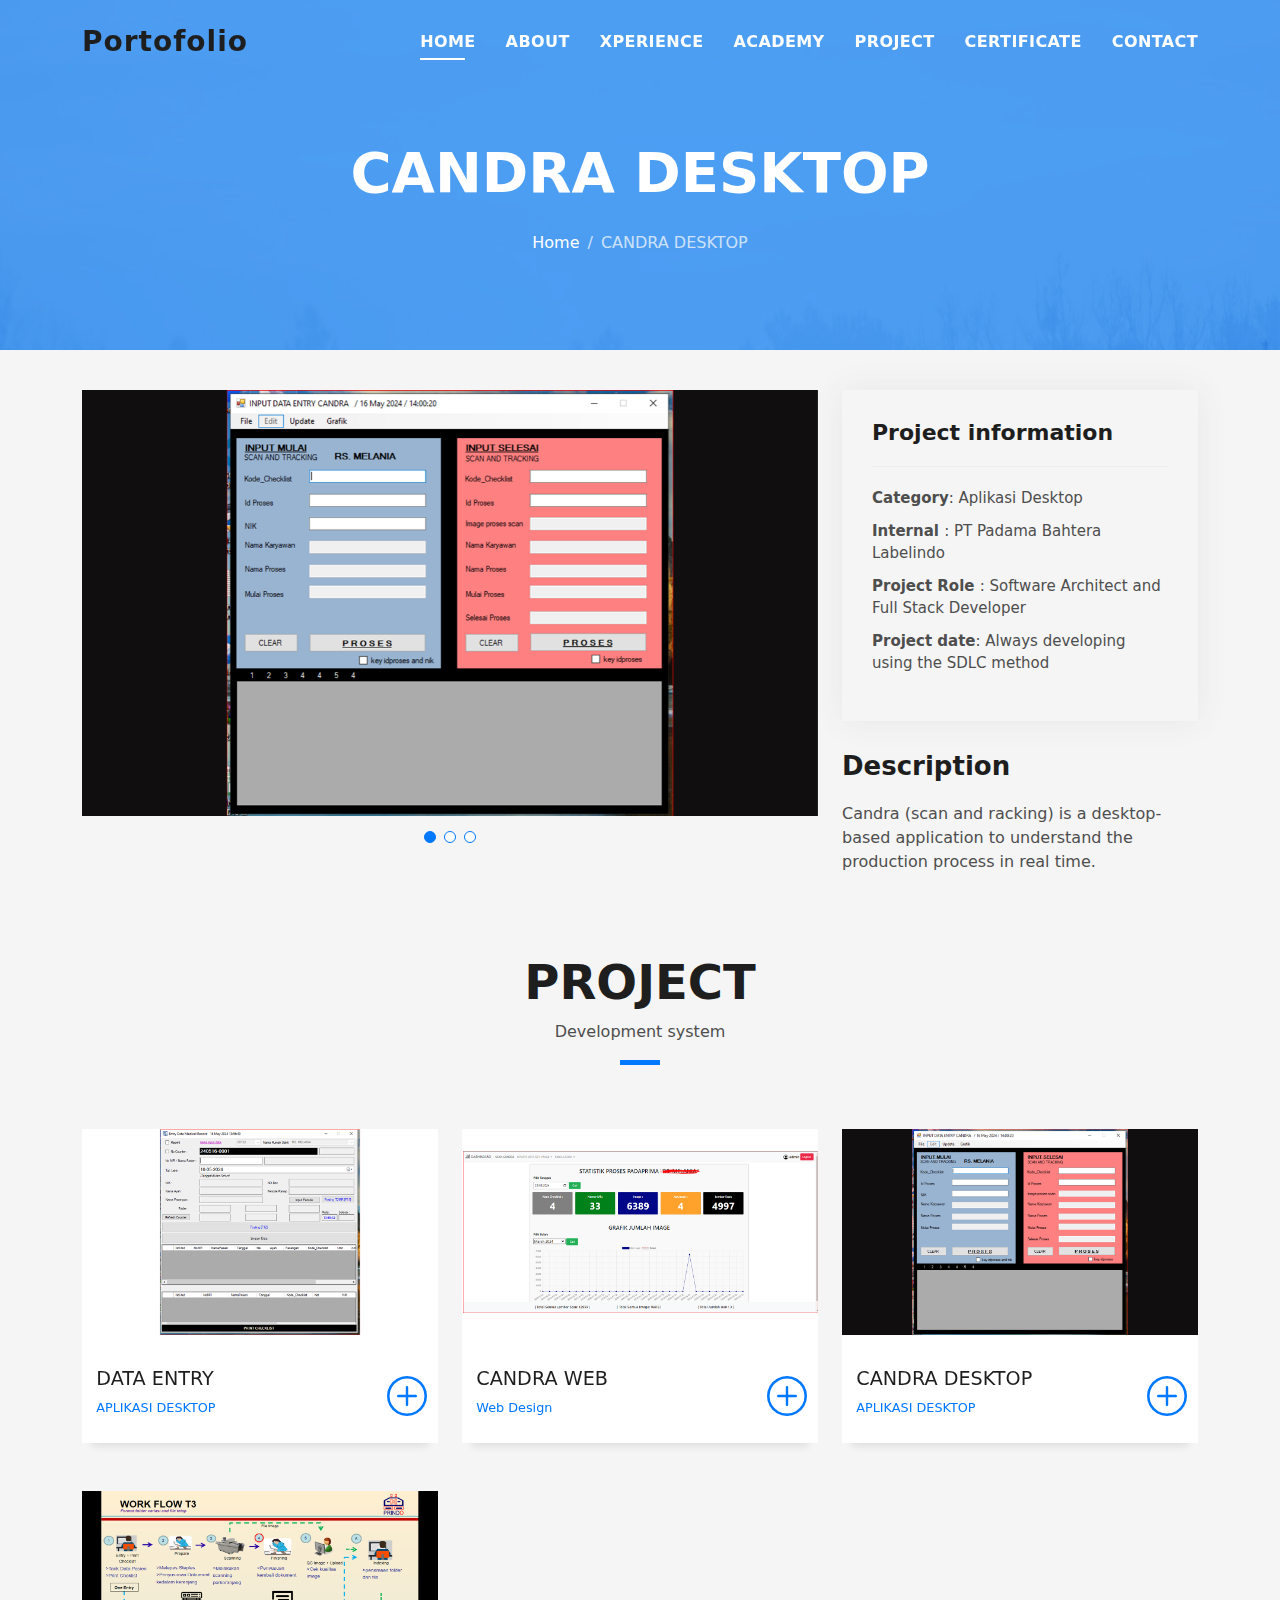
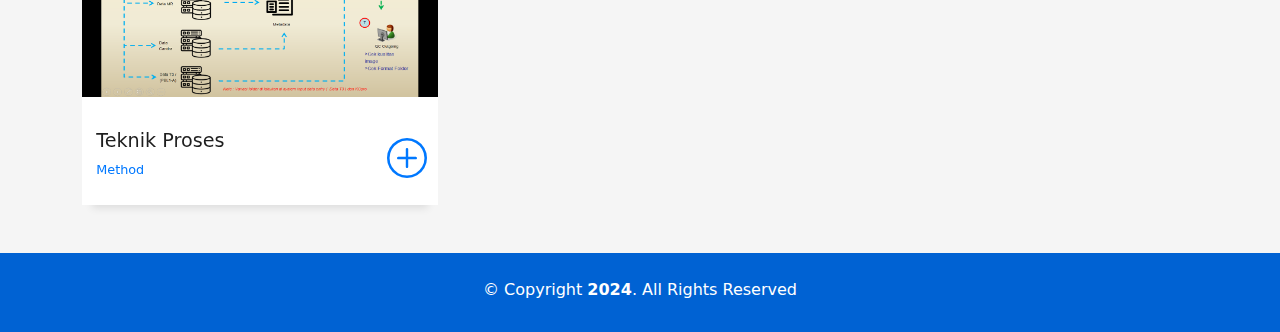
<file: project candra desktop.html>
<!DOCTYPE html>
<html lang="en">

<head>
  <meta charset="utf-8">
  <meta content="width=device-width, initial-scale=1.0" name="viewport">

  <title>Aziz Muslim Sutisna</title>
  <meta content="" name="description">
  <meta content="" name="keywords">

  <!-- Favicons -->
  <link href="assets/img/imageAicon.png" rel="icon">
  <link href="assets/img/imageA.png" rel="apple-touch-icon">

  <!-- Vendor CSS Files -->
  <link href="assets/vendor/bootstrap/css/bootstrap.min.css" rel="stylesheet">
  <link href="assets/vendor/bootstrap-icons/bootstrap-icons.css" rel="stylesheet">
  <link href="assets/vendor/glightbox/css/glightbox.min.css" rel="stylesheet">
  <link href="assets/vendor/swiper/swiper-bundle.min.css" rel="stylesheet">

  <!-- Template Main CSS File -->
  <link href="assets/css/style.css" rel="stylesheet">

</head>

<body>

 <!-- ======= Header ======= -->
 <header id="header" class="fixed-top">
    <div class="container d-flex align-items-center justify-content-between">

    <!-- <h1 class="logo" ><a href="index.html">Portofolio</a></h1> -->
    <!-- Uncomment below if you prefer to use an image logo -->
    <a href="index.html" class="logo">Portofolio</a>
    <nav id="navbar" class="navbar">
      <ul>
        <li><a class="nav-link scrollto active" href="index.html">Home</a></li>
        <li><a class="nav-link scrollto" href="index.html#about">About</a></li>
        <li><a class="nav-link scrollto" href="index.html#workexperience">xperience</a></li>
        <li><a class="nav-link scrollto" href="index.html#academy">academy</a></li>
        <li><a class="nav-link scrollto " href="index.html#Project">PROJECT</a></li>
        <li><a class="nav-link scrollto " href="Certificate.html">Certificate</a></li>
        <!-- <li><a class="nav-link scrollto " href="#blog">Blog</a></li> -->
        <li><a class="link" href="https://wa.me/6285846084427" target="_blank">Contact</a></li>
      </ul>
      <i class="bi bi-list mobile-nav-toggle"></i>
    </nav><!-- .navbar -->
  </div>
</header><!-- End Header -->


  <div class="hero hero-single route bg-image" style="background-image: url(assets/img/overlay-bg.jpg)">
    <div class="overlay-mf"></div>
    <div class="hero-content display-table">
      <div class="table-cell">
        <div class="container">
          <h2 class="hero-title mb-4">CANDRA DESKTOP</h2>
          <ol class="breadcrumb d-flex justify-content-center">
            <li class="breadcrumb-item">
              <a href="index.html">Home</a>
            </li>
            <li class="breadcrumb-item active">CANDRA DESKTOP</li>
          </ol>
        </div>
      </div>
    </div>
  </div>

  <main id="main">

</main><!-- End #main -->
    <!-- ======= Portfolio Details Section ======= -->
    <section id="portfolio-details" class="portfolio-details">
      <div class="container">

        <div class="row gy-4">

          <div class="col-lg-8">
            <div class="portfolio-details-slider swiper">
              <div class="swiper-wrapper align-items-center">

                <div class="swiper-slide">
                  <img src="assets/img/candra desktop.PNG" alt="">
                </div>

                <div class="swiper-slide">
                  <img src="assets/img/candra desktop 2.PNG" alt="">
                </div>

                <div class="swiper-slide">
                  <img src="assets/img/dbcandra.PNG" alt="">
                </div>

              </div>
              <div class="swiper-pagination"></div>
            </div>
          </div>
          <div class="col-lg-4">
            <div class="portfolio-info">
              <h3>Project information</h3>
              <ul>
                <li><strong>Category</strong>: Aplikasi Desktop</li>
                <li><strong>Internal </strong>: PT Padama Bahtera Labelindo</li>
                <li><strong>Project Role </strong>: Software Architect and Full Stack Developer</li>
                <li><strong>Project date</strong>: Always developing using the SDLC method</li>
                <!-- <li><strong>Project URL</strong>: <a href="#">www.example.com</a></li> -->
              </ul>
            </div>
            <div class="portfolio-description">
              <h2>Description</h2>
              <p>
                Candra (scan and racking) is a desktop-based application to understand the production process in real time.
              </p>
            </div>
          </div>

        </div>

      </div>
    </section><!-- End Portfolio Details Section -->

  </main><!-- End #main -->
  <!-- ======= Project Section ======= -->
  <section id="Project" class="portfolio-mf sect-pt4 route">
    <div class="container">
      <div class="row">
        <div class="col-sm-12">
          <div class="title-box text-center">
            <h3 class="title-a">
              PROJECT
            </h3>
            <p class="subtitle-a">
              Development system
            </p>
            <div class="line-mf"></div>
          </div>
        </div>
      </div>
      <div class="row">
        <div class="col-md-4">
          <div class="work-box">
            <a href="project data entry.html" >
              <div class="work-img">
                <img src="assets/img/data_entry.PNG" alt="" class="img-fluid">
              </div>
            </a>
            <div class="work-content">
              <div class="row">
                <div class="col-sm-8">
                  <h2 class="w-title">DATA ENTRY</h2>
                  <div class="w-more">
                    <span class="w-ctegory">APLIKASI DESKTOP</span> 
                  </div>
                </div>
                <div class="col-sm-4">
                  <div class="w-like">
                    <a href="project data entry.html"> <span class="bi bi-plus-circle"></span></a>
                  </div>
                </div>
              </div>
            </div>
          </div>
        </div>
        <div class="col-md-4">
          <div class="work-box">
            <a href="project candra web.html" >
              <div class="work-img">
                <img src="assets/img/candra web.PNG" alt="" class="img-fluid">
              </div>
            </a>
            <div class="work-content">
              <div class="row">
                <div class="col-sm-8">
                  <h2 class="w-title">CANDRA WEB</h2>
                  <div class="w-more">
                    <span class="w-ctegory">Web Design</span> 
                  </div>
                </div>
                <div class="col-sm-4">
                  <div class="w-like">
                    <a href="project candra web.html"> <span class="bi bi-plus-circle"></span></a>
                  </div>
                </div>
              </div>
            </div>
          </div>
        </div>
        <div class="col-md-4">
          <div class="work-box">
            <a href="project candra desktop.html" >
              <div class="work-img">
                <img src="assets/img/candra desktop.PNG" alt="" class="img-fluid">
              </div>
            </a>
            <div class="work-content">
              <div class="row">
                <div class="col-sm-8">
                  <h2 class="w-title">CANDRA DESKTOP</h2>
                  <div class="w-more">
                    <span class="w-ctegory">APLIKASI DESKTOP</span> 
                  </div>
                </div>
                <div class="col-sm-4">
                  <div class="w-like">
                    <a href="project candra desktop.html"> <span class="bi bi-plus-circle"></span></a>
                  </div>
                </div>
              </div>
            </div>
          </div>
        </div>
        <div class="col-md-4">
          <div class="work-box">
            <a href="project teknik proses.html" >
              <div class="work-img">
                <img src="assets/img/T3.png" alt="" class="img-fluid">
              </div>
            </a>
            <div class="work-content">
              <div class="row">
                <div class="col-sm-8">
                  <h2 class="w-title">Teknik Proses</h2>
                  <div class="w-more">
                    <span class="w-ctegory">Method</span> 
                  </div>
                </div>
                <div class="col-sm-4">
                  <div class="w-like">
                    <a href="project teknik proses.html"> <span class="bi bi-plus-circle"></span></a>
                  </div>
                </div>
              </div>
            </div>
          </div>
        </div>
        
      </div>
    </div>
  </section><!-- End Project Section -->
</main><!-- End #main -->

    <!-- ======= Footer ======= -->
    <footer  >
      <div class="container">
        <div class="row">
          <div class="col-sm-12">
            <div class="copyright-box">
              <p class="copyright">&copy; Copyright <strong>2024</strong>. All Rights Reserved</p>
              <div class="credits">
              </div>
            </div>
          </div>
        </div>
      </div>
  
    </footer><!-- End  Footer -->

  <div id="preloader"></div>
  <a href="#" class="back-to-top d-flex align-items-center justify-content-center"><i class="bi bi-arrow-up-short"></i></a>

  <!-- Vendor JS Files -->
  <script src="assets/vendor/purecounter/purecounter_vanilla.js"></script>
  <script src="assets/vendor/bootstrap/js/bootstrap.bundle.min.js"></script>
  <script src="assets/vendor/glightbox/js/glightbox.min.js"></script>
  <script src="assets/vendor/swiper/swiper-bundle.min.js"></script>
  <script src="assets/vendor/typed.js/typed.umd.js"></script>
  <script src="assets/vendor/php-email-form/validate.js"></script>

  <!-- Template Main JS File -->
  <script src="assets/js/main.js"></script>

</body>

</html>
</file>
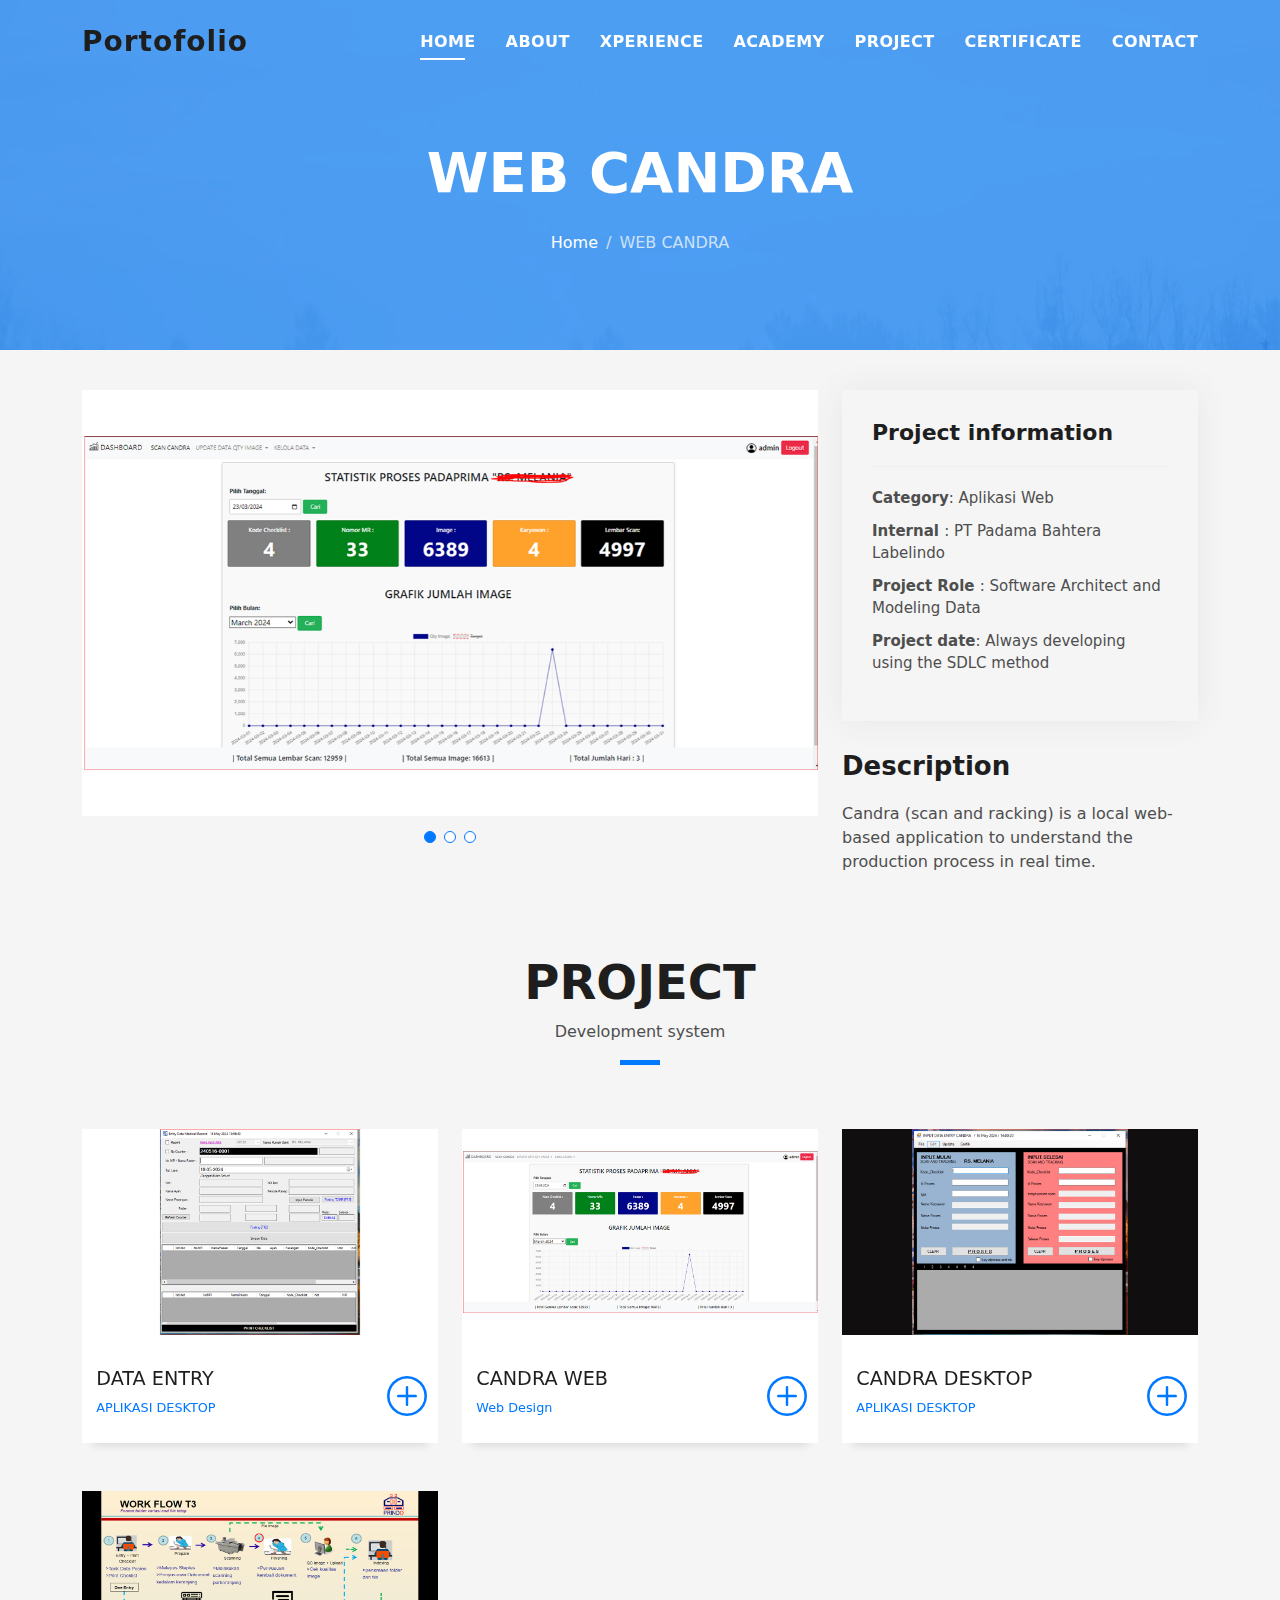
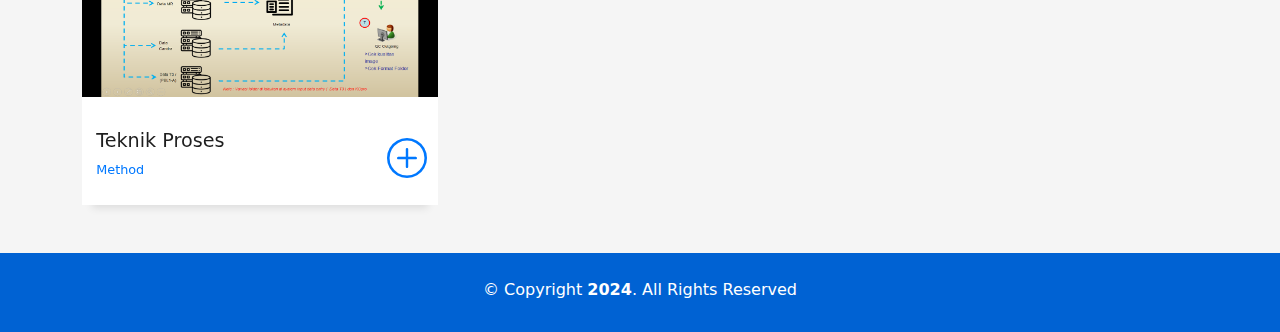
<file: project candra web.html>
<!DOCTYPE html>
<html lang="en">

<head>
  <meta charset="utf-8">
  <meta content="width=device-width, initial-scale=1.0" name="viewport">

  <title>Aziz Muslim Sutisna</title>
  <meta content="" name="description">
  <meta content="" name="keywords">

  <!-- Favicons -->
  <link href="assets/img/imageAicon.png" rel="icon">
  <link href="assets/img/imageA.png" rel="apple-touch-icon">

  <!-- Vendor CSS Files -->
  <link href="assets/vendor/bootstrap/css/bootstrap.min.css" rel="stylesheet">
  <link href="assets/vendor/bootstrap-icons/bootstrap-icons.css" rel="stylesheet">
  <link href="assets/vendor/glightbox/css/glightbox.min.css" rel="stylesheet">
  <link href="assets/vendor/swiper/swiper-bundle.min.css" rel="stylesheet">

  <!-- Template Main CSS File -->
  <link href="assets/css/style.css" rel="stylesheet">

</head>

<body>

 <!-- ======= Header ======= -->
 <header id="header" class="fixed-top">
    <div class="container d-flex align-items-center justify-content-between">

    <!-- <h1 class="logo" ><a href="index.html">Portofolio</a></h1> -->
    <!-- Uncomment below if you prefer to use an image logo -->
    <a href="index.html" class="logo">Portofolio</a>
    <nav id="navbar" class="navbar">
      <ul>
        <li><a class="nav-link scrollto active" href="index.html">Home</a></li>
        <li><a class="nav-link scrollto" href="index.html#about">About</a></li>
        <li><a class="nav-link scrollto" href="index.html#workexperience">xperience</a></li>
        <li><a class="nav-link scrollto" href="index.html#academy">academy</a></li>
        <li><a class="nav-link scrollto " href="index.html#Project">PROJECT</a></li>
        <li><a class="nav-link scrollto " href="Certificate.html">Certificate</a></li>
        <!-- <li><a class="nav-link scrollto " href="#blog">Blog</a></li> -->
        <li><a class="link" href="https://wa.me/6285846084427" target="_blank">Contact</a></li>
      </ul>
      <i class="bi bi-list mobile-nav-toggle"></i>
    </nav><!-- .navbar -->
  </div>
</header><!-- End Header -->


  <div class="hero hero-single route bg-image" style="background-image: url(assets/img/overlay-bg.jpg)">
    <div class="overlay-mf"></div>
    <div class="hero-content display-table">
      <div class="table-cell">
        <div class="container">
          <h2 class="hero-title mb-4">WEB CANDRA</h2>
          <ol class="breadcrumb d-flex justify-content-center">
            <li class="breadcrumb-item">
              <a href="index.html">Home</a>
            </li>
            <li class="breadcrumb-item active">WEB CANDRA</li>
          </ol>
        </div>
      </div>
    </div>
  </div>

  <main id="main">

</main><!-- End #main -->
    <!-- ======= Portfolio Details Section ======= -->
    <section id="portfolio-details" class="portfolio-details">
      <div class="container">

        <div class="row gy-4">

          <div class="col-lg-8">
            <div class="portfolio-details-slider swiper">
              <div class="swiper-wrapper align-items-center">

                <div class="swiper-slide">
                  <img src="assets/img/candra web.PNG" alt="">
                </div>

                <div class="swiper-slide">
                  <img src="assets/img/candra web 2.PNG" alt="">
                </div>

                <div class="swiper-slide">
                  <img src="assets/img/dbcandra.PNG" alt="">
                </div>

              </div>
              <div class="swiper-pagination"></div>
            </div>
          </div>
          <div class="col-lg-4">
            <div class="portfolio-info">
              <h3>Project information</h3>
              <ul>
                <li><strong>Category</strong>: Aplikasi Web</li>
                <li><strong>Internal </strong>: PT Padama Bahtera Labelindo</li>
                <li><strong>Project Role </strong>: Software Architect and Modeling Data</li>
                <li><strong>Project date</strong>: Always developing using the SDLC method</li>
                <!-- <li><strong>Project URL</strong>: <a href="#">www.example.com</a></li> -->
              </ul>
            </div>
            <div class="portfolio-description">
              <h2>Description</h2>
              <p>
                Candra (scan and racking) is a local web-based application to understand the production process in real time.
              </p>
            </div>
          </div>

        </div>

      </div>
    </section><!-- End Portfolio Details Section -->

  </main><!-- End #main -->
 <!-- ======= Project Section ======= -->
 <section id="Project" class="portfolio-mf sect-pt4 route">
  <div class="container">
    <div class="row">
      <div class="col-sm-12">
        <div class="title-box text-center">
          <h3 class="title-a">
            PROJECT
          </h3>
          <p class="subtitle-a">
            Development system
          </p>
          <div class="line-mf"></div>
        </div>
      </div>
    </div>
    <div class="row">
      <div class="col-md-4">
        <div class="work-box">
          <a href="project data entry.html" >
            <div class="work-img">
              <img src="assets/img/data_entry.PNG" alt="" class="img-fluid">
            </div>
          </a>
          <div class="work-content">
            <div class="row">
              <div class="col-sm-8">
                <h2 class="w-title">DATA ENTRY</h2>
                <div class="w-more">
                  <span class="w-ctegory">APLIKASI DESKTOP</span> 
                </div>
              </div>
              <div class="col-sm-4">
                <div class="w-like">
                  <a href="project data entry.html"> <span class="bi bi-plus-circle"></span></a>
                </div>
              </div>
            </div>
          </div>
        </div>
      </div>
      <div class="col-md-4">
        <div class="work-box">
          <a href="project candra web.html" >
            <div class="work-img">
              <img src="assets/img/candra web.PNG" alt="" class="img-fluid">
            </div>
          </a>
          <div class="work-content">
            <div class="row">
              <div class="col-sm-8">
                <h2 class="w-title">CANDRA WEB</h2>
                <div class="w-more">
                  <span class="w-ctegory">Web Design</span> 
                </div>
              </div>
              <div class="col-sm-4">
                <div class="w-like">
                  <a href="project candra web.html"> <span class="bi bi-plus-circle"></span></a>
                </div>
              </div>
            </div>
          </div>
        </div>
      </div>
      <div class="col-md-4">
        <div class="work-box">
          <a href="project candra desktop.html" >
            <div class="work-img">
              <img src="assets/img/candra desktop.PNG" alt="" class="img-fluid">
            </div>
          </a>
          <div class="work-content">
            <div class="row">
              <div class="col-sm-8">
                <h2 class="w-title">CANDRA DESKTOP</h2>
                <div class="w-more">
                  <span class="w-ctegory">APLIKASI DESKTOP</span> 
                </div>
              </div>
              <div class="col-sm-4">
                <div class="w-like">
                  <a href="project candra desktop.html"> <span class="bi bi-plus-circle"></span></a>
                </div>
              </div>
            </div>
          </div>
        </div>
      </div>
      <div class="col-md-4">
        <div class="work-box">
          <a href="project teknik proses.html" >
            <div class="work-img">
              <img src="assets/img/T3.png" alt="" class="img-fluid">
            </div>
          </a>
          <div class="work-content">
            <div class="row">
              <div class="col-sm-8">
                <h2 class="w-title">Teknik Proses</h2>
                <div class="w-more">
                  <span class="w-ctegory">Method</span> 
                </div>
              </div>
              <div class="col-sm-4">
                <div class="w-like">
                  <a href="project teknik proses.html"> <span class="bi bi-plus-circle"></span></a>
                </div>
              </div>
            </div>
          </div>
        </div>
      </div>
      
    </div>
  </div>
</section><!-- End Project Section -->
</main><!-- End #main -->

    <!-- ======= Footer ======= -->
    <footer  >
      <div class="container">
        <div class="row">
          <div class="col-sm-12">
            <div class="copyright-box">
              <p class="copyright">&copy; Copyright <strong>2024</strong>. All Rights Reserved</p>
              <div class="credits">
              </div>
            </div>
          </div>
        </div>
      </div>
  
    </footer><!-- End  Footer -->

  <div id="preloader"></div>
  <a href="#" class="back-to-top d-flex align-items-center justify-content-center"><i class="bi bi-arrow-up-short"></i></a>

  <!-- Vendor JS Files -->
  <script src="assets/vendor/purecounter/purecounter_vanilla.js"></script>
  <script src="assets/vendor/bootstrap/js/bootstrap.bundle.min.js"></script>
  <script src="assets/vendor/glightbox/js/glightbox.min.js"></script>
  <script src="assets/vendor/swiper/swiper-bundle.min.js"></script>
  <script src="assets/vendor/typed.js/typed.umd.js"></script>
  <script src="assets/vendor/php-email-form/validate.js"></script>

  <!-- Template Main JS File -->
  <script src="assets/js/main.js"></script>

</body>

</html>
</file>
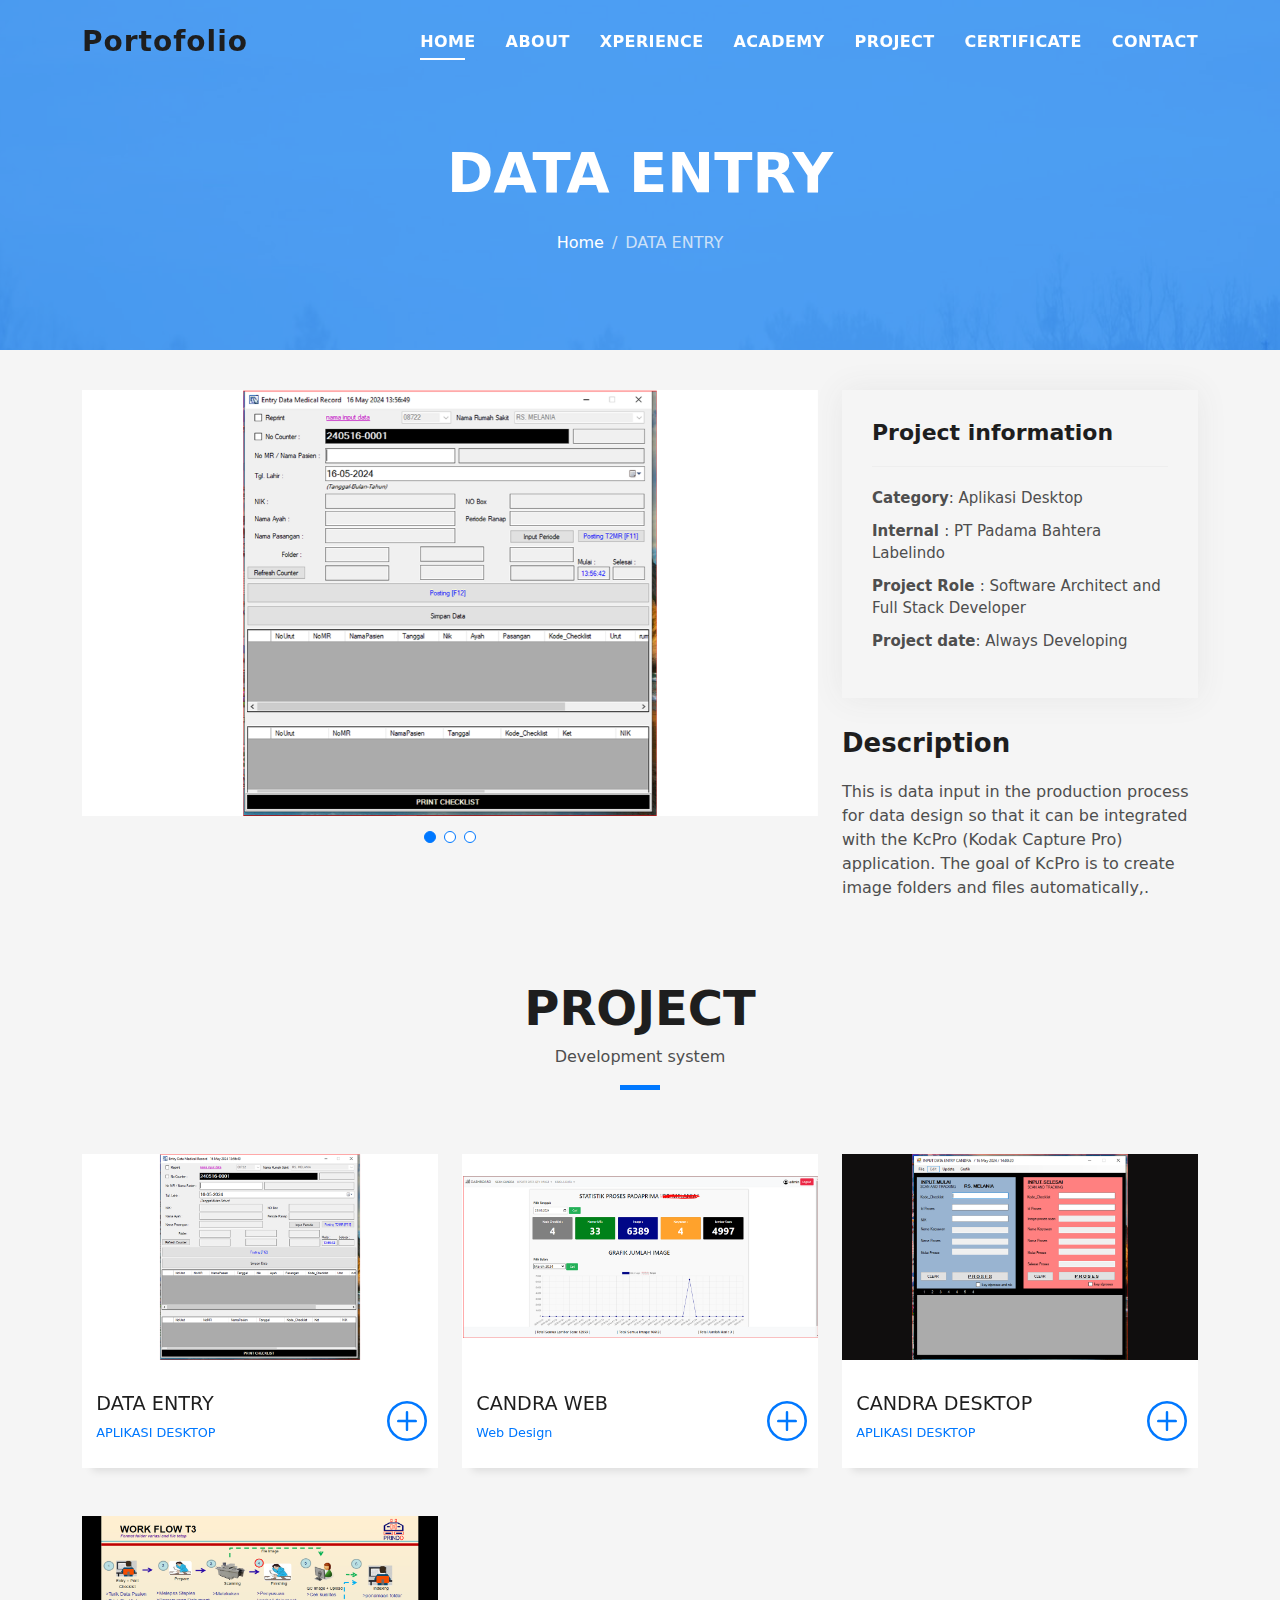
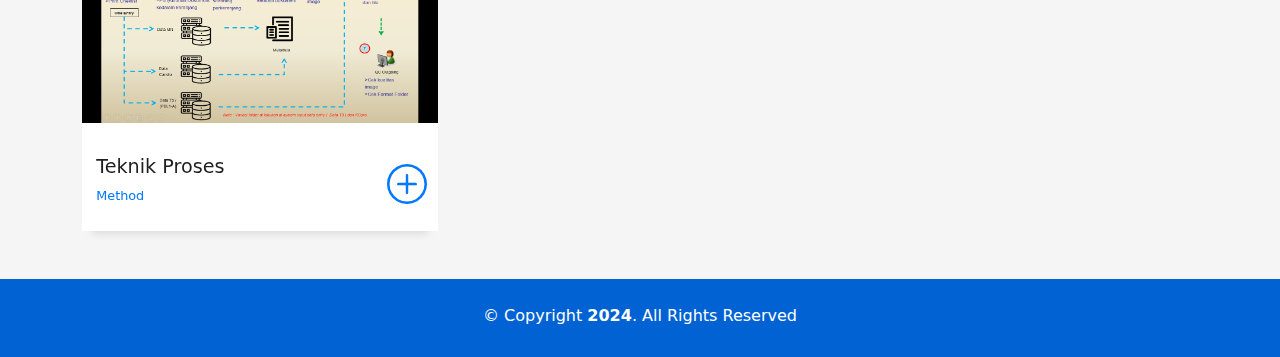
<file: project data entry.html>
<!DOCTYPE html>
<html lang="en">

<head>
  <meta charset="utf-8">
  <meta content="width=device-width, initial-scale=1.0" name="viewport">

  <title>Aziz Muslim Sutisna</title>
  <meta content="" name="description">
  <meta content="" name="keywords">

  <!-- Favicons -->
  <link href="assets/img/imageAicon.png" rel="icon">
  <link href="assets/img/imageA.png" rel="apple-touch-icon">

  <!-- Vendor CSS Files -->
  <link href="assets/vendor/bootstrap/css/bootstrap.min.css" rel="stylesheet">
  <link href="assets/vendor/bootstrap-icons/bootstrap-icons.css" rel="stylesheet">
  <link href="assets/vendor/glightbox/css/glightbox.min.css" rel="stylesheet">
  <link href="assets/vendor/swiper/swiper-bundle.min.css" rel="stylesheet">

  <!-- Template Main CSS File -->
  <link href="assets/css/style.css" rel="stylesheet">

</head>

<body>

 <!-- ======= Header ======= -->
 <header id="header" class="fixed-top">
    <div class="container d-flex align-items-center justify-content-between">

    <!-- <h1 class="logo" ><a href="index.html">Portofolio</a></h1> -->
    <!-- Uncomment below if you prefer to use an image logo -->
    <a href="index.html" class="logo">Portofolio</a>
    <nav id="navbar" class="navbar">
      <ul>
        <li><a class="nav-link scrollto active" href="index.html">Home</a></li>
        <li><a class="nav-link scrollto" href="index.html#about">About</a></li>
        <li><a class="nav-link scrollto" href="index.html#workexperience">xperience</a></li>
        <li><a class="nav-link scrollto" href="index.html#academy">academy</a></li>
        <li><a class="nav-link scrollto " href="index.html#Project">PROJECT</a></li>
        <li><a class="nav-link scrollto " href="Certificate.html">Certificate</a></li>
        <!-- <li><a class="nav-link scrollto " href="#blog">Blog</a></li> -->
        <li><a class="link" href="https://wa.me/6285846084427" target="_blank">Contact</a></li>
      </ul>
      <i class="bi bi-list mobile-nav-toggle"></i>
    </nav><!-- .navbar -->
  </div>
</header><!-- End Header -->


  <div class="hero hero-single route bg-image" style="background-image: url(assets/img/overlay-bg.jpg)">
    <div class="overlay-mf"></div>
    <div class="hero-content display-table">
      <div class="table-cell">
        <div class="container">
          <h2 class="hero-title mb-4">DATA ENTRY</h2>
          <ol class="breadcrumb d-flex justify-content-center">
            <li class="breadcrumb-item">
              <a href="index.html">Home</a>
            </li>
            <li class="breadcrumb-item active">DATA ENTRY</li>
          </ol>
        </div>
      </div>
    </div>
  </div>

  <main id="main">

</main><!-- End #main -->
    <!-- ======= Portfolio Details Section ======= -->
    <section id="portfolio-details" class="portfolio-details">
      <div class="container">

        <div class="row gy-4">

          <div class="col-lg-8">
            <div class="portfolio-details-slider swiper">
              <div class="swiper-wrapper align-items-center">

                <div class="swiper-slide">
                  <img src="assets/img/data_entry.PNG" alt="">
                </div>

                <div class="swiper-slide">
                  <img src="assets/img/dbdataentry.PNG" alt="">
                </div>

                <div class="swiper-slide">
                  <img src="assets/img/reportdataentry.PNG" alt="">
                </div>

              </div>
              <div class="swiper-pagination"></div>
            </div>
          </div>
          <div class="col-lg-4">
            <div class="portfolio-info">
              <h3>Project information</h3>
              <ul>
                <li><strong>Category</strong>: Aplikasi Desktop</li>
                <li><strong>Internal </strong>: PT Padama Bahtera Labelindo</li>
                <li><strong>Project Role </strong>: Software Architect and Full Stack Developer</li>
                <li><strong>Project date</strong>: Always Developing</li>
                <!-- <li><strong>Project URL</strong>: <a href="#">www.example.com</a></li> -->
              </ul>
            </div>
            <div class="portfolio-description">
              <h2>Description</h2>
              <p>
                This is data input in the production process for data design so that it can be integrated with the KcPro (Kodak Capture Pro) application. The goal of KcPro is to create image folders and files automatically,.
              </p>
            </div>
          </div>

        </div>

      </div>
    </section><!-- End Portfolio Details Section -->

  </main><!-- End #main -->
 <!-- ======= Project Section ======= -->
 <section id="Project" class="portfolio-mf sect-pt4 route">
  <div class="container">
    <div class="row">
      <div class="col-sm-12">
        <div class="title-box text-center">
          <h3 class="title-a">
            PROJECT
          </h3>
          <p class="subtitle-a">
            Development system
          </p>
          <div class="line-mf"></div>
        </div>
      </div>
    </div>
    <div class="row">
      <div class="col-md-4">
        <div class="work-box">
          <a href="project data entry.html" >
            <div class="work-img">
              <img src="assets/img/data_entry.PNG" alt="" class="img-fluid">
            </div>
          </a>
          <div class="work-content">
            <div class="row">
              <div class="col-sm-8">
                <h2 class="w-title">DATA ENTRY</h2>
                <div class="w-more">
                  <span class="w-ctegory">APLIKASI DESKTOP</span> 
                </div>
              </div>
              <div class="col-sm-4">
                <div class="w-like">
                  <a href="project data entry.html"> <span class="bi bi-plus-circle"></span></a>
                </div>
              </div>
            </div>
          </div>
        </div>
      </div>
      <div class="col-md-4">
        <div class="work-box">
          <a href="project candra web.html" >
            <div class="work-img">
              <img src="assets/img/candra web.PNG" alt="" class="img-fluid">
            </div>
          </a>
          <div class="work-content">
            <div class="row">
              <div class="col-sm-8">
                <h2 class="w-title">CANDRA WEB</h2>
                <div class="w-more">
                  <span class="w-ctegory">Web Design</span> 
                </div>
              </div>
              <div class="col-sm-4">
                <div class="w-like">
                  <a href="project candra web.html"> <span class="bi bi-plus-circle"></span></a>
                </div>
              </div>
            </div>
          </div>
        </div>
      </div>
      <div class="col-md-4">
        <div class="work-box">
          <a href="project candra desktop.html" >
            <div class="work-img">
              <img src="assets/img/candra desktop.PNG" alt="" class="img-fluid">
            </div>
          </a>
          <div class="work-content">
            <div class="row">
              <div class="col-sm-8">
                <h2 class="w-title">CANDRA DESKTOP</h2>
                <div class="w-more">
                  <span class="w-ctegory">APLIKASI DESKTOP</span> 
                </div>
              </div>
              <div class="col-sm-4">
                <div class="w-like">
                  <a href="project candra desktop.html"> <span class="bi bi-plus-circle"></span></a>
                </div>
              </div>
            </div>
          </div>
        </div>
      </div>
      <div class="col-md-4">
        <div class="work-box">
          <a href="project teknik proses.html" >
            <div class="work-img">
              <img src="assets/img/T3.png" alt="" class="img-fluid">
            </div>
          </a>
          <div class="work-content">
            <div class="row">
              <div class="col-sm-8">
                <h2 class="w-title">Teknik Proses</h2>
                <div class="w-more">
                  <span class="w-ctegory">Method</span> 
                </div>
              </div>
              <div class="col-sm-4">
                <div class="w-like">
                  <a href="project teknik proses.html"> <span class="bi bi-plus-circle"></span></a>
                </div>
              </div>
            </div>
          </div>
        </div>
      </div>
      
    </div>
  </div>
</section><!-- End Project Section -->
</main><!-- End #main -->

    <!-- ======= Footer ======= -->
    <footer  >
      <div class="container">
        <div class="row">
          <div class="col-sm-12">
            <div class="copyright-box">
              <p class="copyright">&copy; Copyright <strong>2024</strong>. All Rights Reserved</p>
              <div class="credits">
              </div>
            </div>
          </div>
        </div>
      </div>
  
    </footer><!-- End  Footer -->

  <div id="preloader"></div>
  <a href="#" class="back-to-top d-flex align-items-center justify-content-center"><i class="bi bi-arrow-up-short"></i></a>

  <!-- Vendor JS Files -->
  <script src="assets/vendor/purecounter/purecounter_vanilla.js"></script>
  <script src="assets/vendor/bootstrap/js/bootstrap.bundle.min.js"></script>
  <script src="assets/vendor/glightbox/js/glightbox.min.js"></script>
  <script src="assets/vendor/swiper/swiper-bundle.min.js"></script>
  <script src="assets/vendor/typed.js/typed.umd.js"></script>
  <script src="assets/vendor/php-email-form/validate.js"></script>

  <!-- Template Main JS File -->
  <script src="assets/js/main.js"></script>

</body>

</html>
</file>
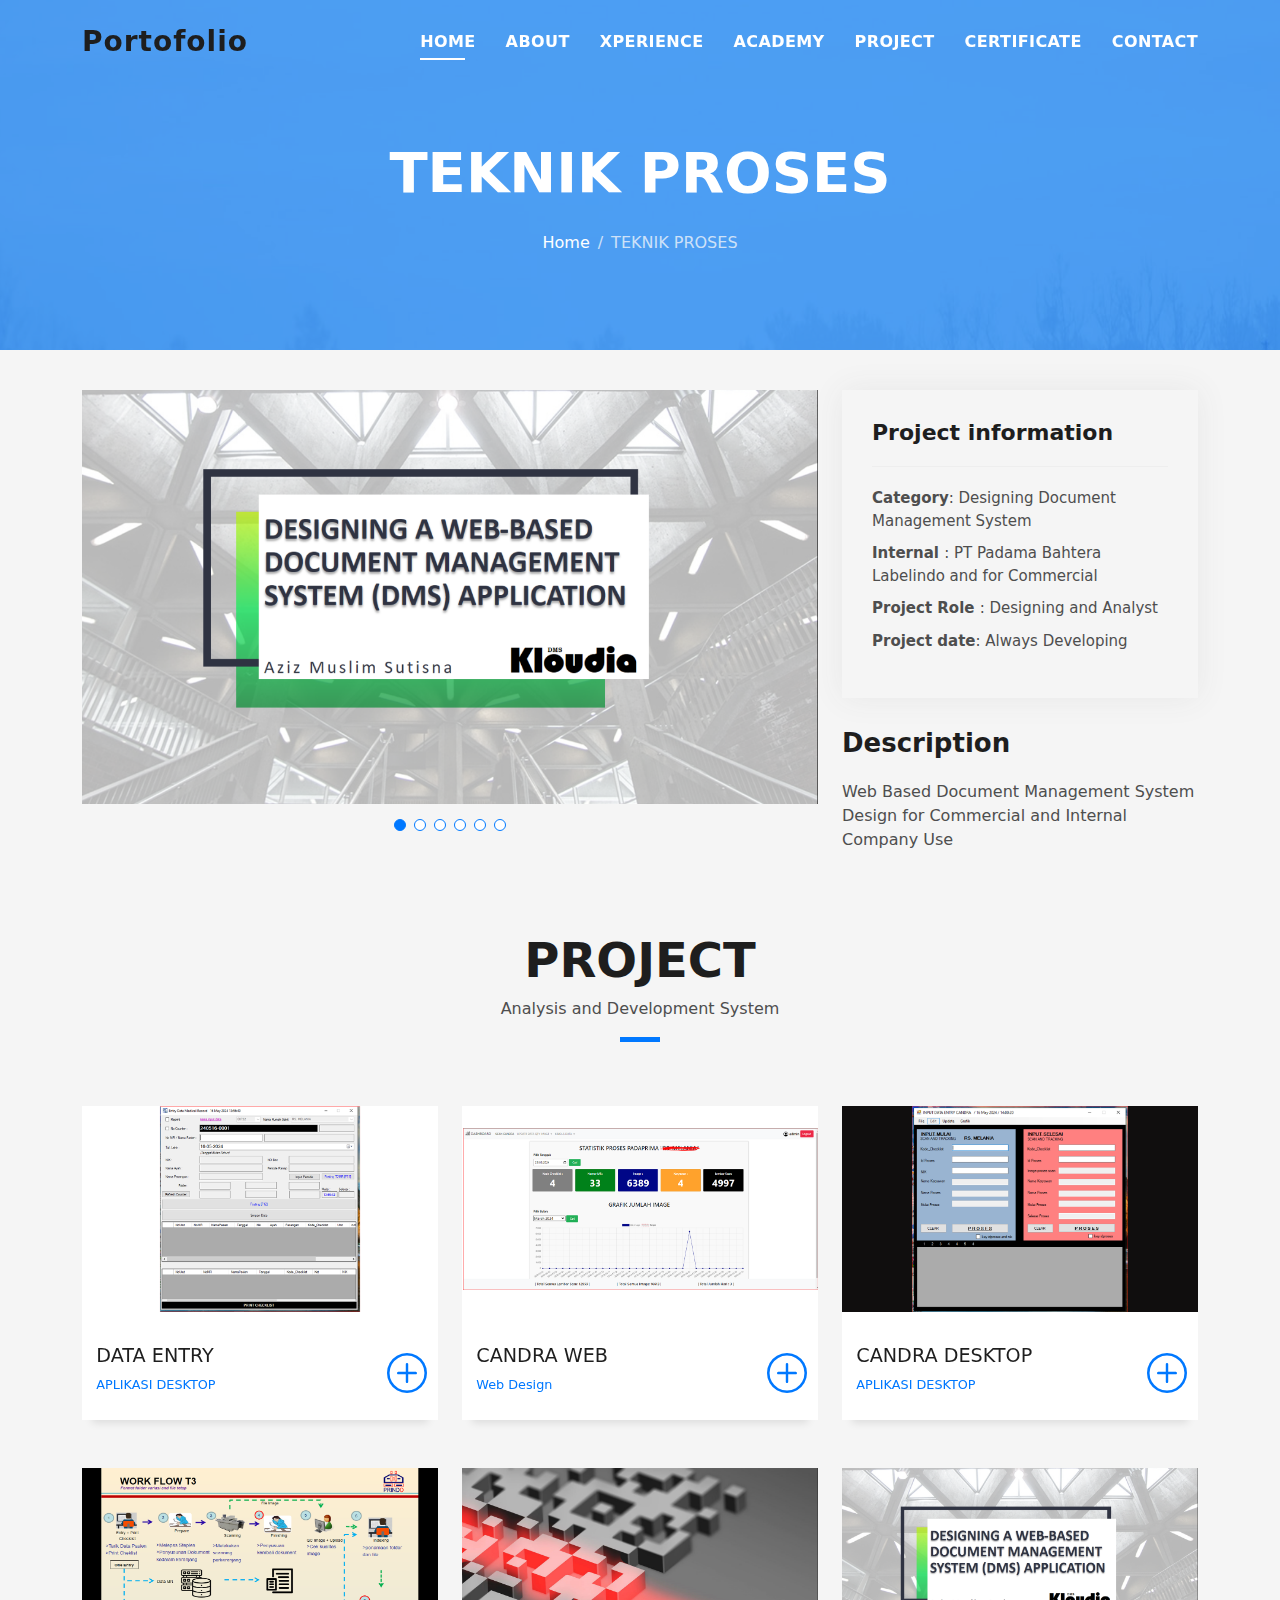
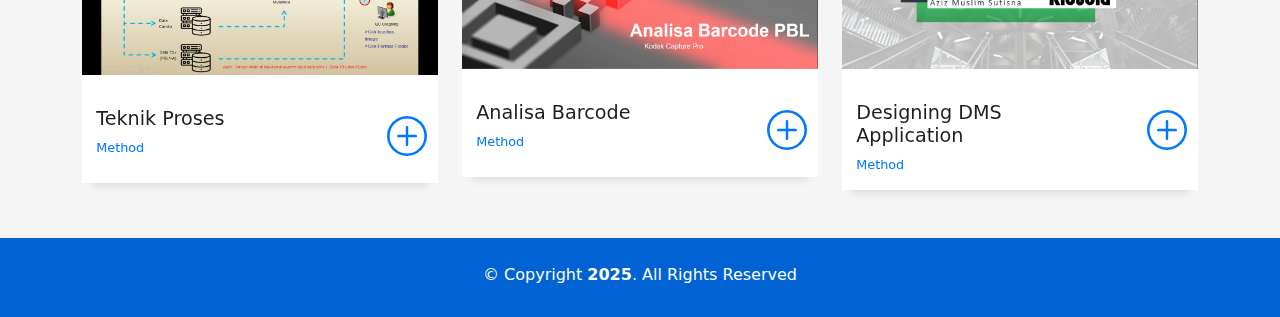
<file: project designing document management system.html>
<!DOCTYPE html>
<html lang="en">

<head>
  <meta charset="utf-8">
  <meta content="width=device-width, initial-scale=1.0" name="viewport">

  <title>Aziz Muslim Sutisna</title>
  <meta content="" name="description">
  <meta content="" name="keywords">

  <!-- Favicons -->
  <link href="assets/img/imageAicon.png" rel="icon">
  <link href="assets/img/imageA.png" rel="apple-touch-icon">

  <!-- Vendor CSS Files -->
  <link href="assets/vendor/bootstrap/css/bootstrap.min.css" rel="stylesheet">
  <link href="assets/vendor/bootstrap-icons/bootstrap-icons.css" rel="stylesheet">
  <link href="assets/vendor/glightbox/css/glightbox.min.css" rel="stylesheet">
  <link href="assets/vendor/swiper/swiper-bundle.min.css" rel="stylesheet">

  <!-- Template Main CSS File -->
  <link href="assets/css/style.css" rel="stylesheet">

</head>

<body>

 <!-- ======= Header ======= -->
 <header id="header" class="fixed-top">
    <div class="container d-flex align-items-center justify-content-between">

    <!-- <h1 class="logo" ><a href="index.html">Portofolio</a></h1> -->
    <!-- Uncomment below if you prefer to use an image logo -->
    <a href="index.html" class="logo">Portofolio</a>
    <nav id="navbar" class="navbar">
      <ul>
        <li><a class="nav-link scrollto active" href="index.html">Home</a></li>
        <li><a class="nav-link scrollto" href="index.html#about">About</a></li>
        <li><a class="nav-link scrollto" href="index.html#workexperience">xperience</a></li>
        <li><a class="nav-link scrollto" href="index.html#academy">academy</a></li>
        <li><a class="nav-link scrollto " href="index.html#Project">PROJECT</a></li>
        <li><a class="nav-link scrollto " href="Certificate.html">Certificate</a></li>
        <!-- <li><a class="nav-link scrollto " href="#blog">Blog</a></li> -->
        <li><a class="link" href="https://wa.me/6285846084427" target="_blank">Contact</a></li>
      </ul>
      <i class="bi bi-list mobile-nav-toggle"></i>
    </nav><!-- .navbar -->
  </div>
</header><!-- End Header -->


  <div class="hero hero-single route bg-image" style="background-image: url(assets/img/overlay-bg.jpg)">
    <div class="overlay-mf"></div>
    <div class="hero-content display-table">
      <div class="table-cell">
        <div class="container">
          <h2 class="hero-title mb-4">TEKNIK PROSES</h2>
          <ol class="breadcrumb d-flex justify-content-center">
            <li class="breadcrumb-item">
              <a href="index.html">Home</a>
            </li>
            <li class="breadcrumb-item active">TEKNIK PROSES</li>
          </ol>
        </div>
      </div>
    </div>
  </div>

  <main id="main">

</main><!-- End #main -->
    <!-- ======= Portfolio Details Section ======= -->
    <section id="portfolio-details" class="portfolio-details">
      <div class="container">

        <div class="row gy-4">

          <div class="col-lg-8">
            <div class="portfolio-details-slider swiper">
              <div class="swiper-wrapper align-items-center">

                <div class="swiper-slide">
                  <img src="assets/img/DMS 1.png" alt="">
                </div>

                <div class="swiper-slide">
                  <img src="assets/img/DMS 2.png" alt="">
                </div>

                <div class="swiper-slide">
                  <img src="assets/img/DMS 3.png" alt="">
                </div>


                <div class="swiper-slide">
                  <img src="assets/img/DMS 4.png" alt="">
                </div>
                
                <div class="swiper-slide">
                  <img src="assets/img/DMS 5.png" alt="">
                </div>

                <div class="swiper-slide">
                  <img src="assets/img/DMS 6.png" alt="">
                </div>

              </div>
              <div class="swiper-pagination"></div>
            </div>
          </div>
          <div class="col-lg-4">
            <div class="portfolio-info">
              <h3>Project information</h3>
              <ul>
                <li><strong>Category</strong>: Designing Document Management System</li>
                <li><strong>Internal </strong>: PT Padama Bahtera Labelindo and for Commercial</li>
                <li><strong>Project Role </strong>: Designing and Analyst </li>
                <li><strong>Project date</strong>: Always Developing</li>
                <!-- <li><strong>Project URL</strong>: <a href="#">www.example.com</a></li> -->
              </ul>
            </div>
            <div class="portfolio-description">
              <h2>Description</h2>
              <p>
                Web Based Document Management System Design for Commercial and Internal Company Use
              </p>
            </div>
          </div>

        </div>

      </div>
    </section><!-- End Portfolio Details Section -->

  </main><!-- End #main -->
  <!-- ======= Project Section ======= -->
  <section id="Project" class="portfolio-mf sect-pt4 route">
    <div class="container">
      <div class="row">
        <div class="col-sm-12">
          <div class="title-box text-center">
            <h3 class="title-a">
              PROJECT
            </h3>
            <p class="subtitle-a">
              Analysis and Development System
            </p>
            <div class="line-mf"></div>
          </div>
        </div>
      </div>
      <div class="row">
        <div class="col-md-4">
          <div class="work-box">
            <a href="project data entry.html" >
              <div class="work-img">
                <img src="assets/img/data_entry.PNG" alt="" class="img-fluid">
              </div>
            </a>
            <div class="work-content">
              <div class="row">
                <div class="col-sm-8">
                  <h2 class="w-title">DATA ENTRY</h2>
                  <div class="w-more">
                    <span class="w-ctegory">APLIKASI DESKTOP</span> 
                  </div>
                </div>
                <div class="col-sm-4">
                  <div class="w-like">
                    <a href="project data entry.html"> <span class="bi bi-plus-circle"></span></a>
                  </div>
                </div>
              </div>
            </div>
          </div>
        </div>
        <div class="col-md-4">
          <div class="work-box">
            <a href="project candra web.html" >
              <div class="work-img">
                <img src="assets/img/candra web.PNG" alt="" class="img-fluid">
              </div>
            </a>
            <div class="work-content">
              <div class="row">
                <div class="col-sm-8">
                  <h2 class="w-title">CANDRA WEB</h2>
                  <div class="w-more">
                    <span class="w-ctegory">Web Design</span> 
                  </div>
                </div>
                <div class="col-sm-4">
                  <div class="w-like">
                    <a href="project candra web.html"> <span class="bi bi-plus-circle"></span></a>
                  </div>
                </div>
              </div>
            </div>
          </div>
        </div>
        <div class="col-md-4">
          <div class="work-box">
            <a href="project candra desktop.html" >
              <div class="work-img">
                <img src="assets/img/candra desktop.PNG" alt="" class="img-fluid">
              </div>
            </a>
            <div class="work-content">
              <div class="row">
                <div class="col-sm-8">
                  <h2 class="w-title">CANDRA DESKTOP</h2>
                  <div class="w-more">
                    <span class="w-ctegory">APLIKASI DESKTOP</span> 
                  </div>
                </div>
                <div class="col-sm-4">
                  <div class="w-like">
                    <a href="project candra desktop.html"> <span class="bi bi-plus-circle"></span></a>
                  </div>
                </div>
              </div>
            </div>
          </div>
        </div>
        <div class="col-md-4">
          <div class="work-box">
            <a href="project teknik proses.html" >
              <div class="work-img">
                <img src="assets/img/T3.png" alt="" class="img-fluid">
              </div>
            </a>
            <div class="work-content">
              <div class="row">
                <div class="col-sm-8">
                  <h2 class="w-title">Teknik Proses</h2>
                  <div class="w-more">
                    <span class="w-ctegory">Method</span> 
                  </div>
                </div>
                <div class="col-sm-4">
                  <div class="w-like">
                    <a href="project teknik proses.html"> <span class="bi bi-plus-circle"></span></a>
                  </div>
                </div>
              </div>
            </div>
          </div>
        </div>
        <div class="col-md-4">
          <div class="work-box">
            <a href="project analisa barcode.html" >
              <div class="work-img">
                <img src="assets/img/Analisa Barcode 1.png" alt="" class="img-fluid">
              </div>
            </a>
            <div class="work-content">
              <div class="row">
                <div class="col-sm-8">
                  <h2 class="w-title">Analisa Barcode</h2>
                  <div class="w-more">
                    <span class="w-ctegory">Method</span> 
                  </div>
                </div>
                <div class="col-sm-4">
                  <div class="w-like">
                    <a href="project analisa barcode.html"> <span class="bi bi-plus-circle"></span></a>
                  </div>
                </div>
              </div>
            </div>
          </div>
        </div>
        <div class="col-md-4">
          <div class="work-box">
            <a href="project designing document management system.html" >
              <div class="work-img">
                <img src="assets/img/DMS 1.png" alt="" class="img-fluid">
              </div>
            </a>
            <div class="work-content">
              <div class="row">
                <div class="col-sm-8">
                  <h2 class="w-title">Designing DMS Application</h2>
                  <div class="w-more">
                    <span class="w-ctegory">Method</span> 
                  </div>
                </div>
                <div class="col-sm-4">
                  <div class="w-like">
                    <a href="project designing document management system.html"> <span class="bi bi-plus-circle"></span></a>
                  </div>
                </div>
              </div>
            </div>
          </div>
        </div>

      </div>
    </div>
  </section><!-- End Project Section -->
</main><!-- End #main -->

    <!-- ======= Footer ======= -->
    <footer  >
      <div class="container">
        <div class="row">
          <div class="col-sm-12">
            <div class="copyright-box">
              <p class="copyright">&copy; Copyright <strong>2025</strong>. All Rights Reserved</p>
              <div class="credits">
              </div>
            </div>
          </div>
        </div>
      </div>
    </footer><!-- End  Footer -->

  <div id="preloader"></div>
  <a href="#" class="back-to-top d-flex align-items-center justify-content-center"><i class="bi bi-arrow-up-short"></i></a>

  <!-- Vendor JS Files -->
  <script src="assets/vendor/purecounter/purecounter_vanilla.js"></script>
  <script src="assets/vendor/bootstrap/js/bootstrap.bundle.min.js"></script>
  <script src="assets/vendor/glightbox/js/glightbox.min.js"></script>
  <script src="assets/vendor/swiper/swiper-bundle.min.js"></script>
  <script src="assets/vendor/typed.js/typed.umd.js"></script>
  <script src="assets/vendor/php-email-form/validate.js"></script>

  <!-- Template Main JS File -->
  <script src="assets/js/main.js"></script>

</body>

</html>
</file>
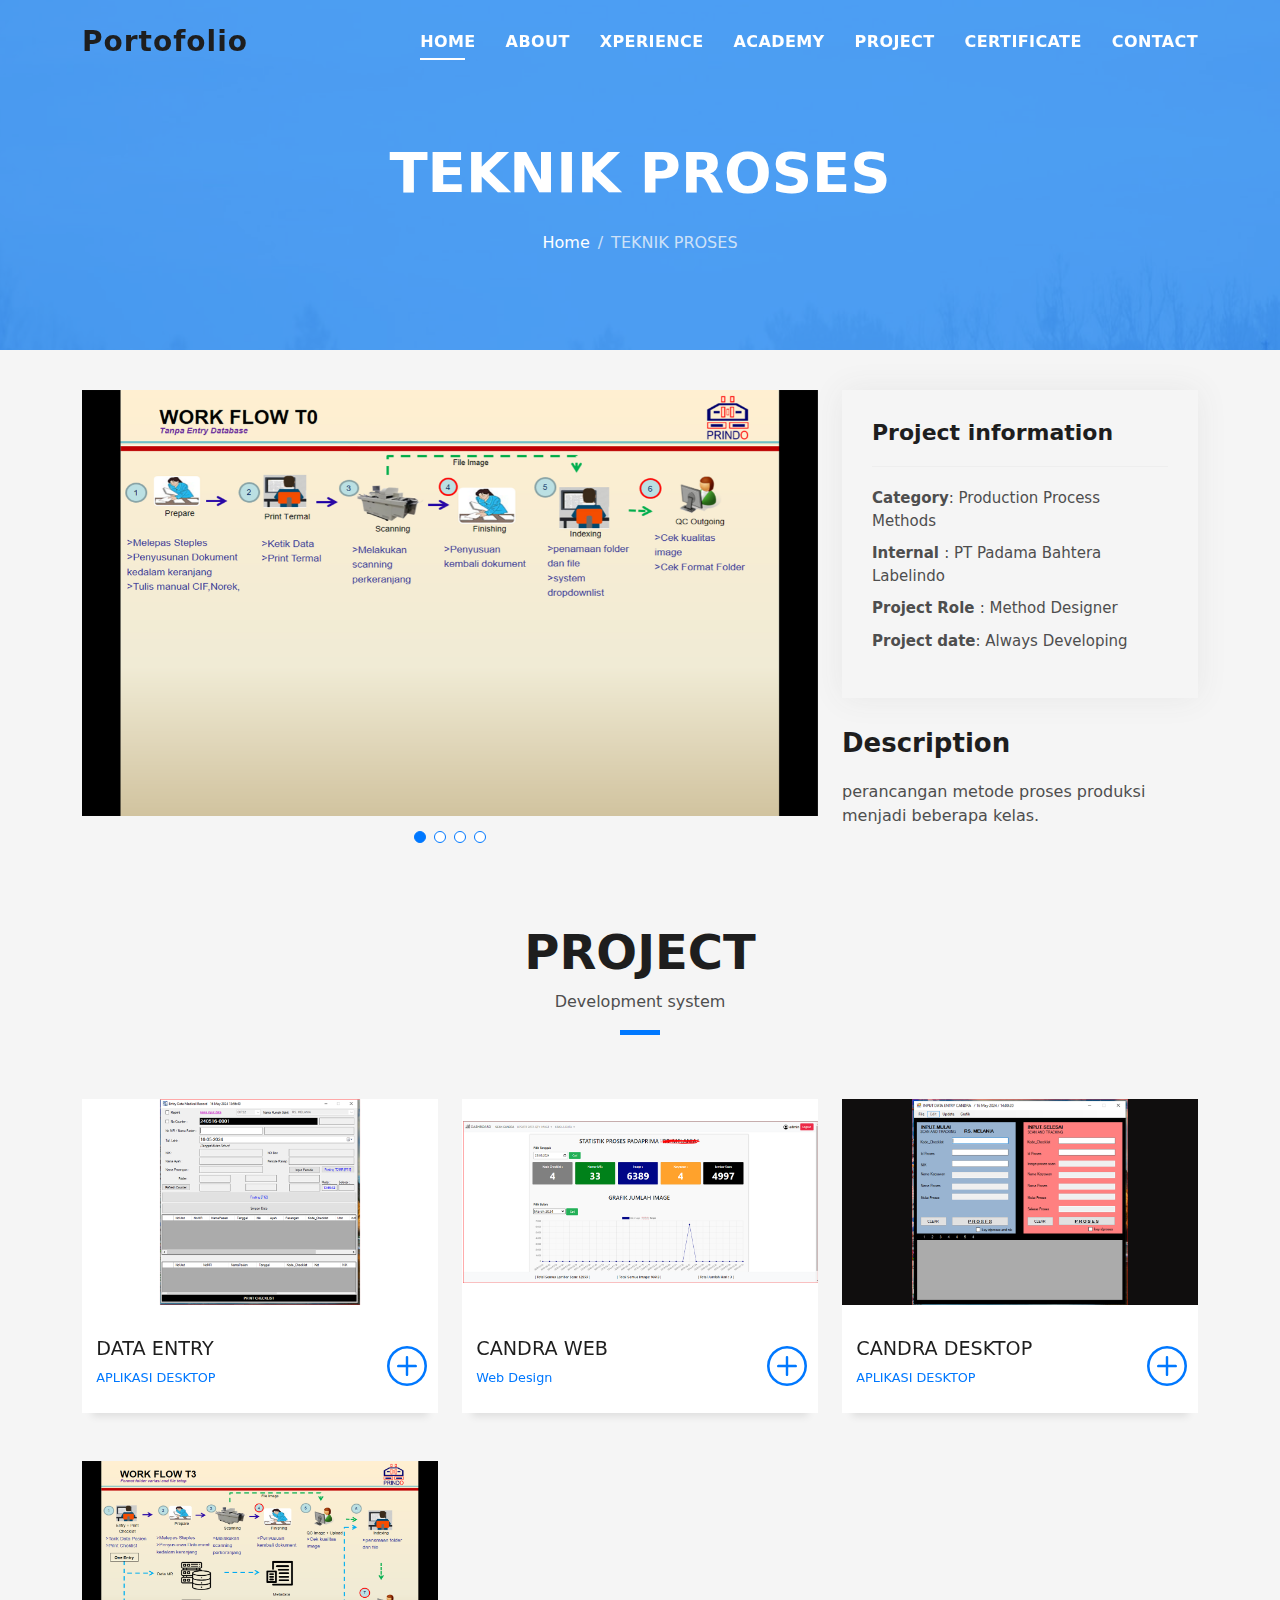
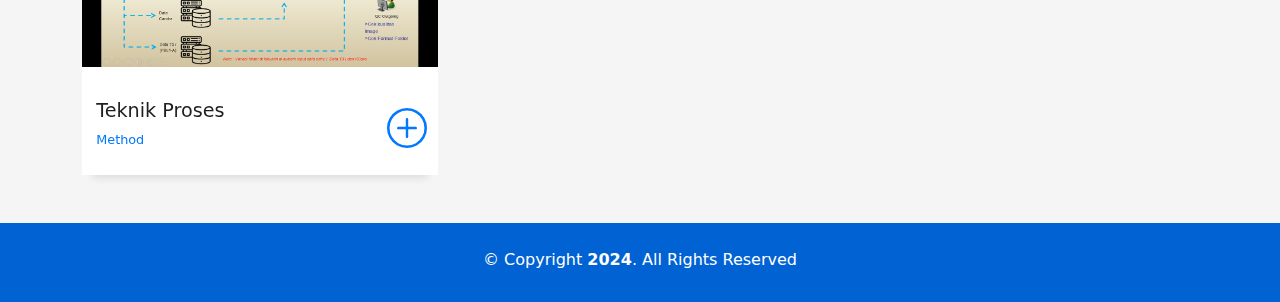
<file: project teknik proses.html>
<!DOCTYPE html>
<html lang="en">

<head>
  <meta charset="utf-8">
  <meta content="width=device-width, initial-scale=1.0" name="viewport">

  <title>Aziz Muslim Sutisna</title>
  <meta content="" name="description">
  <meta content="" name="keywords">

  <!-- Favicons -->
  <link href="assets/img/imageAicon.png" rel="icon">
  <link href="assets/img/imageA.png" rel="apple-touch-icon">

  <!-- Vendor CSS Files -->
  <link href="assets/vendor/bootstrap/css/bootstrap.min.css" rel="stylesheet">
  <link href="assets/vendor/bootstrap-icons/bootstrap-icons.css" rel="stylesheet">
  <link href="assets/vendor/glightbox/css/glightbox.min.css" rel="stylesheet">
  <link href="assets/vendor/swiper/swiper-bundle.min.css" rel="stylesheet">

  <!-- Template Main CSS File -->
  <link href="assets/css/style.css" rel="stylesheet">

</head>

<body>

 <!-- ======= Header ======= -->
 <header id="header" class="fixed-top">
    <div class="container d-flex align-items-center justify-content-between">

    <!-- <h1 class="logo" ><a href="index.html">Portofolio</a></h1> -->
    <!-- Uncomment below if you prefer to use an image logo -->
    <a href="index.html" class="logo">Portofolio</a>
    <nav id="navbar" class="navbar">
      <ul>
        <li><a class="nav-link scrollto active" href="index.html">Home</a></li>
        <li><a class="nav-link scrollto" href="index.html#about">About</a></li>
        <li><a class="nav-link scrollto" href="index.html#workexperience">xperience</a></li>
        <li><a class="nav-link scrollto" href="index.html#academy">academy</a></li>
        <li><a class="nav-link scrollto " href="index.html#Project">PROJECT</a></li>
        <li><a class="nav-link scrollto " href="Certificate.html">Certificate</a></li>
        <!-- <li><a class="nav-link scrollto " href="#blog">Blog</a></li> -->
        <li><a class="link" href="https://wa.me/6285846084427" target="_blank">Contact</a></li>
      </ul>
      <i class="bi bi-list mobile-nav-toggle"></i>
    </nav><!-- .navbar -->
  </div>
</header><!-- End Header -->


  <div class="hero hero-single route bg-image" style="background-image: url(assets/img/overlay-bg.jpg)">
    <div class="overlay-mf"></div>
    <div class="hero-content display-table">
      <div class="table-cell">
        <div class="container">
          <h2 class="hero-title mb-4">TEKNIK PROSES</h2>
          <ol class="breadcrumb d-flex justify-content-center">
            <li class="breadcrumb-item">
              <a href="index.html">Home</a>
            </li>
            <li class="breadcrumb-item active">TEKNIK PROSES</li>
          </ol>
        </div>
      </div>
    </div>
  </div>

  <main id="main">

</main><!-- End #main -->
    <!-- ======= Portfolio Details Section ======= -->
    <section id="portfolio-details" class="portfolio-details">
      <div class="container">

        <div class="row gy-4">

          <div class="col-lg-8">
            <div class="portfolio-details-slider swiper">
              <div class="swiper-wrapper align-items-center">

                <div class="swiper-slide">
                  <img src="assets/img/T0.png" alt="">
                </div>

                <div class="swiper-slide">
                  <img src="assets/img/T1.png" alt="">
                </div>

                <div class="swiper-slide">
                  <img src="assets/img/T2.png" alt="">
                </div>


                <div class="swiper-slide">
                  <img src="assets/img/T3.png" alt="">
                </div>

              </div>
              <div class="swiper-pagination"></div>
            </div>
          </div>
          <div class="col-lg-4">
            <div class="portfolio-info">
              <h3>Project information</h3>
              <ul>
                <li><strong>Category</strong>: Production Process Methods </li>
                <li><strong>Internal </strong>: PT Padama Bahtera Labelindo</li>
                <li><strong>Project Role </strong>: Method Designer </li>
                <li><strong>Project date</strong>: Always Developing</li>
                <!-- <li><strong>Project URL</strong>: <a href="#">www.example.com</a></li> -->
              </ul>
            </div>
            <div class="portfolio-description">
              <h2>Description</h2>
              <p>
                perancangan metode proses produksi menjadi beberapa kelas.
              </p>
            </div>
          </div>

        </div>

      </div>
    </section><!-- End Portfolio Details Section -->

  </main><!-- End #main -->
  <!-- ======= Project Section ======= -->
  <section id="Project" class="portfolio-mf sect-pt4 route">
    <div class="container">
      <div class="row">
        <div class="col-sm-12">
          <div class="title-box text-center">
            <h3 class="title-a">
              PROJECT
            </h3>
            <p class="subtitle-a">
              Development system
            </p>
            <div class="line-mf"></div>
          </div>
        </div>
      </div>
      <div class="row">
        <div class="col-md-4">
          <div class="work-box">
            <a href="project data entry.html" >
              <div class="work-img">
                <img src="assets/img/data_entry.PNG" alt="" class="img-fluid">
              </div>
            </a>
            <div class="work-content">
              <div class="row">
                <div class="col-sm-8">
                  <h2 class="w-title">DATA ENTRY</h2>
                  <div class="w-more">
                    <span class="w-ctegory">APLIKASI DESKTOP</span> 
                  </div>
                </div>
                <div class="col-sm-4">
                  <div class="w-like">
                    <a href="project data entry.html"> <span class="bi bi-plus-circle"></span></a>
                  </div>
                </div>
              </div>
            </div>
          </div>
        </div>
        <div class="col-md-4">
          <div class="work-box">
            <a href="project candra web.html" >
              <div class="work-img">
                <img src="assets/img/candra web.PNG" alt="" class="img-fluid">
              </div>
            </a>
            <div class="work-content">
              <div class="row">
                <div class="col-sm-8">
                  <h2 class="w-title">CANDRA WEB</h2>
                  <div class="w-more">
                    <span class="w-ctegory">Web Design</span> 
                  </div>
                </div>
                <div class="col-sm-4">
                  <div class="w-like">
                    <a href="project candra web.html"> <span class="bi bi-plus-circle"></span></a>
                  </div>
                </div>
              </div>
            </div>
          </div>
        </div>
        <div class="col-md-4">
          <div class="work-box">
            <a href="project candra desktop.html" >
              <div class="work-img">
                <img src="assets/img/candra desktop.PNG" alt="" class="img-fluid">
              </div>
            </a>
            <div class="work-content">
              <div class="row">
                <div class="col-sm-8">
                  <h2 class="w-title">CANDRA DESKTOP</h2>
                  <div class="w-more">
                    <span class="w-ctegory">APLIKASI DESKTOP</span> 
                  </div>
                </div>
                <div class="col-sm-4">
                  <div class="w-like">
                    <a href="project candra desktop.html"> <span class="bi bi-plus-circle"></span></a>
                  </div>
                </div>
              </div>
            </div>
          </div>
        </div>
        <div class="col-md-4">
          <div class="work-box">
            <a href="project teknik proses.html" >
              <div class="work-img">
                <img src="assets/img/T3.png" alt="" class="img-fluid">
              </div>
            </a>
            <div class="work-content">
              <div class="row">
                <div class="col-sm-8">
                  <h2 class="w-title">Teknik Proses</h2>
                  <div class="w-more">
                    <span class="w-ctegory">Method</span> 
                  </div>
                </div>
                <div class="col-sm-4">
                  <div class="w-like">
                    <a href="project teknik proses.html"> <span class="bi bi-plus-circle"></span></a>
                  </div>
                </div>
              </div>
            </div>
          </div>
        </div>
        
      </div>
    </div>
  </section><!-- End Project Section -->
</main><!-- End #main -->

    <!-- ======= Footer ======= -->
    <footer  >
      <div class="container">
        <div class="row">
          <div class="col-sm-12">
            <div class="copyright-box">
              <p class="copyright">&copy; Copyright <strong>2024</strong>. All Rights Reserved</p>
              <div class="credits">
              </div>
            </div>
          </div>
        </div>
      </div>
    </footer><!-- End  Footer -->

  <div id="preloader"></div>
  <a href="#" class="back-to-top d-flex align-items-center justify-content-center"><i class="bi bi-arrow-up-short"></i></a>

  <!-- Vendor JS Files -->
  <script src="assets/vendor/purecounter/purecounter_vanilla.js"></script>
  <script src="assets/vendor/bootstrap/js/bootstrap.bundle.min.js"></script>
  <script src="assets/vendor/glightbox/js/glightbox.min.js"></script>
  <script src="assets/vendor/swiper/swiper-bundle.min.js"></script>
  <script src="assets/vendor/typed.js/typed.umd.js"></script>
  <script src="assets/vendor/php-email-form/validate.js"></script>

  <!-- Template Main JS File -->
  <script src="assets/js/main.js"></script>

</body>

</html>
</file>
<file: assets/css/style.css>
/**
* Template Name: DevFolio
* Updated: Jan 29 2024 with Bootstrap v5.3.2
* Template URL: https://bootstrapmade.com/devfolio-bootstrap-portfolio-html-template/
* Author: BootstrapMade.com
* License: https://bootstrapmade.com/license/
*/

/*--------------------------------------------------------------
# General
--------------------------------------------------------------*/
body {
  background-color: #f5f5f5;
  color: #4e4e4e;
}

h1,
h2,
h3,
h4,
h5,
h6 {
  color: #1e1e1e;
}

a {
  color: #1e1e1e;
  text-decoration: none;
  transition: all 0.5s ease-in-out;
}

a:hover {
  color: #0078ff;
  text-decoration: none;
  transition: all 0.5s ease-in-out;
}

.p-r {
  position: relative;
}

.color-a {
  text-decoration: none;
  color: #0078ff;
}

.color-d {
  color: #f5f5f5;
}

.color-text-a {
  text-decoration: none;
  color: #4e4e4e;
}

.box-shadow,
.card-blog,
.work-box,
.service-box,
.paralax-mf {
  box-shadow: 0 13px 8px -10px rgba(0, 0, 0, 0.1);
}

.box-shadow-a,
.button:hover {
  text-decoration: none;
  box-shadow: 0 0 0 4px #cde1f8;
}

.display-5 {
  font-size: 2.5rem;
  font-weight: 300;
  line-height: 1.1;
}

.display-6 {
  font-size: 2rem;
  font-weight: 300;
  line-height: 1.1;
}

.avatar {
  width: 32px;
  height: 32px;
  margin-right: 4px;
  overflow: hidden;
}

.bg-image {
  background-repeat: no-repeat;
  background-attachment: fixed;
  background-size: cover;
  background-position: center center;
}

@media (max-width: 1024px) {
  .bg-image {
    background-attachment: scroll;
  }
}

.overlay-mf {
  background-color: #0078ff;
}

.overlay-mf {
  position: absolute;
  top: 0;
  left: 0px;
  padding: 0;
  height: 100%;
  width: 100%;
  opacity: 0.7;
}

.paralax-mf {
  position: relative;
  padding: 8rem 0;
}

.display-table {
  width: 100%;
  height: 100%;
  display: table;
}

.table-cell {
  display: table-cell;
  vertical-align: middle;
}

/*--/ Sections /--*/
.sect-4 {
  padding: 4rem 0;
}

.sect-pt4 {
  padding-top: 4rem;
}

.sect-mt4 {
  margin-top: 4rem;
}

/*--/ Title s /--*/
.title-s {
  font-weight: 600;
  color: #1e1e1e;
  font-size: 1.1rem;
}

/*--/ Title A /--*/
.title-box {
  margin-bottom: 4rem;
}

.title-a {
  text-decoration: none;
  font-size: 3rem;
  font-weight: bold;
  text-transform: uppercase;
}

.subtitle-a {
  text-decoration: none;
  color: #4e4e4e;
}

.line-mf {
  width: 40px;
  height: 5px;
  background-color: #0078ff;
  margin: 0 auto;
}

/*--/ Title Left /--*/
.title-box-2 {
  margin-bottom: 3rem;
}

.title-left {
  font-size: 2rem;
  position: relative;
}

.title-left:before {
  content: "";
  position: absolute;
  height: 3px;
  background-color: #0078ff;
  width: 100px;
  bottom: -12px;
}

/*------/ Box /------*/
.box-pl2 {
  padding-left: 2rem;
}

.box-shadow-full {
  padding: 3rem 1.25rem;
  position: relative;
  background-color: #fff;
  margin-bottom: 3rem;
  z-index: 2;
  box-shadow: 0 1px 1px 0 rgba(0, 0, 0, 0.06), 0 2px 5px 0 rgba(0, 0, 0, 0.2);
}

@media (min-width: 768px) {
  .box-shadow-full {
    padding: 3rem;
  }
}

/*------/ Socials /------*/
.socials {
  padding: 1.5rem 0;
}

.socials ul li {
  display: inline-block;
}

.socials .ico-circle {
  height: 40px;
  width: 40px;
  font-size: 1.2rem;
  border-radius: 50%;
  line-height: 1.6;
  margin: 0 15px 0 0;
  box-shadow: 0 0 0 3px #0078ff;
  transition: all 500ms ease;
}

.socials .ico-circle:hover {
  background-color: #0078ff;
  color: #fff;
  box-shadow: 0 0 0 3px #cde1f8;
  transition: all 500ms ease;
}

/*------/ Ul resect /------*/
.ul-resect,
.widget-tags ul,
.widget-sidebar .list-sidebar,
.box-comments .list-comments,
.blog-wrapper .post-meta ul,
.list-ico,
.socials ul {
  list-style: none;
  padding-left: 0;
  margin-bottom: 0;
}

.list-ico {
  line-height: 2;
}

.list-ico span {
  color: #0078ff;
  margin-right: 10px;
}

/*------/ Ico Circle /------*/
.ico-circle {
  height: 100px;
  width: 100px;
  font-size: 2rem;
  border-radius: 50%;
  line-height: 1.55;
  margin: 0 auto;
  text-align: center;
  box-shadow: 0 0 0 10px #0078ff;
  display: block;
}

/*------/ Owl Carousel /------*/
.owl-theme .owl-dots {
  text-align: center;
  margin-top: 18px;
}

.owl-theme .owl-dots .owl-dot {
  display: inline-block;
}

.owl-theme .owl-dots .owl-dot span {
  width: 18px;
  height: 7px;
  margin: 5px 5px;
  background: #cde1f8;
  border: 0px solid #cde1f8;
  display: block;
  transition: all 0.6s ease-in-out;
  cursor: pointer;
}

.owl-theme .owl-dots .owl-dot:hover span {
  background-color: #cde1f8;
}

.owl-theme .owl-dots .owl-dot.active span {
  background-color: #1B1B1B;
  width: 25px;
}

/*--/ Scrolltop s /--*/
.scrolltop-mf {
  position: relative;
  display: none;
}

.scrolltop-mf span {
  z-index: 999;
  position: fixed;
  width: 42px;
  height: 42px;
  background-color: #0078ff;
  opacity: 0.7;
  font-size: 1.6rem;
  line-height: 1.5;
  text-align: center;
  color: #fff;
  top: auto;
  left: auto;
  right: 30px;
  bottom: 50px;
  cursor: pointer;
  border-radius: 50%;
}

/*--------------------------------------------------------------
# Back to top button
--------------------------------------------------------------*/
.back-to-top {
  position: fixed;
  visibility: hidden;
  opacity: 0;
  right: 15px;
  bottom: 15px;
  z-index: 996;
  background: #0078ff;
  width: 40px;
  height: 40px;
  border-radius: 50px;
  transition: all 0.4s;
}

.back-to-top i {
  font-size: 28px;
  color: #fff;
  line-height: 0;
}

.back-to-top:hover {
  background: #298eff;
  color: #fff;
}

.back-to-top.active {
  visibility: visible;
  opacity: 1;
}

/*------/ Prelaoder /------*/
#preloader {
  position: fixed;
  top: 0;
  left: 0;
  right: 0;
  bottom: 0;
  z-index: 9999;
  overflow: hidden;
  background: #fff;
}

#preloader:before {
  content: "";
  position: fixed;
  top: calc(50% - 30px);
  left: calc(50% - 30px);
  border: 6px solid #f2f2f2;
  border-top: 6px solid #0078ff;
  border-radius: 50%;
  width: 60px;
  height: 60px;
  animation: animate-preloader 1s linear infinite;
}

@keyframes animate-preloader {
  0% {
    transform: rotate(0deg);
  }

  100% {
    transform: rotate(360deg);
  }
}

/*------/ Button /------*/
.button {
  display: inline-block;
  padding: 0.3rem 0.6rem;
  text-align: center;
  vertical-align: middle;
  -webkit-user-select: none;
  -moz-user-select: none;
  user-select: none;
  font-size: 1rem;
  border-radius: 0.3rem;
  border: 1px solid transparent;
  transition: all 500ms ease;
  cursor: pointer;
}

.button:focus {
  outline: 0;
}

.button:hover {
  background-color: #0062d3;
  color: #fff;
  transition: all 500ms ease;
}

.button-a {
  text-decoration: none;
  background-color: #0078ff;
  color: #fff;
  border-color: #cde1f8;
}

.button-big {
  padding: 0.9rem 2.3rem;
  font-size: 1.2rem;
}

.button-rouded {
  border-radius: 5rem;
}

.btn-lg {
  padding: 0.5rem 1rem;
  font-size: 1.25rem;
  line-height: 1.5;
  border-radius: 0.3rem;
}

/*--------------------------------------------------------------
# Header
--------------------------------------------------------------*/
#header {
  transition: all 0.5s;
  z-index: 997;
  padding: 20px 0;
}

#header .logo {
  font-size: 28px;
  margin: 0;
  padding: 0;
  font-weight: 600;
  letter-spacing: 1px;
}

#header .logo a {
  color: #fff;
}

#header .logo img {
  max-height: 40px;
}

#header.header-scrolled {
  background: rgba(0, 0, 0, 0.9);
  padding: 12px 0;
}

/*--------------------------------------------------------------
# Navigation Menu
--------------------------------------------------------------*/
/**
* Desktop Navigation 
*/
.navbar {
  padding: 0;
}

.navbar ul {
  margin: 0;
  padding: 0;
  display: flex;
  list-style: none;
  align-items: center;
}

.navbar li {
  position: relative;
}

.navbar>ul>li {
  white-space: nowrap;
  padding: 10px 0 10px 30px;
}

.navbar a,
.navbar a:focus {
  display: flex;
  align-items: center;
  justify-content: space-between;
  color: #fff;
  font-size: 16px;
  font-weight: 600;
  padding: 0;
  white-space: nowrap;
  transition: 0.3s;
  letter-spacing: 0.4px;
  position: relative;
  text-transform: uppercase;
}

.navbar a i,
.navbar a:focus i {
  font-size: 12px;
  line-height: 0;
  margin-left: 5px;
}

.navbar>ul>li>a:before {
  content: "";
  position: absolute;
  width: 100%;
  height: 2px;
  bottom: -6px;
  left: 0;
  width: 0;
  background-color: #fff;
  visibility: hidden;
  transition: all 0.3s ease-in-out 0s;
}

.navbar a:hover:before,
.navbar li:hover>a:before,
.navbar .active:before {
  visibility: visible;
  width: 80%;
}

.navbar a:hover,
.navbar .active,
.navbar .active:focus,
.navbar li:hover>a {
  color: #fff;
}

.navbar .dropdown ul {
  display: block;
  position: absolute;
  left: 30px;
  top: calc(100% + 30px);
  margin: 0;
  padding: 10px 0;
  z-index: 99;
  opacity: 0;
  visibility: hidden;
  background: #fff;
  box-shadow: 0px 0px 30px rgba(127, 137, 161, 0.25);
  transition: 0.3s;
}

.navbar .dropdown ul li {
  min-width: 200px;
}

.navbar .dropdown ul a {
  padding: 10px 20px;
  font-size: 14px;
  text-transform: none;
  color: #4e4e4e;
}

.navbar .dropdown ul a i {
  font-size: 12px;
}

.navbar .dropdown ul a:hover,
.navbar .dropdown ul .active:hover,
.navbar .dropdown ul li:hover>a {
  color: #0078ff;
}

.navbar .dropdown:hover>ul {
  opacity: 1;
  top: 100%;
  visibility: visible;
}

.navbar .dropdown .dropdown ul {
  top: 0;
  left: calc(100% - 30px);
  visibility: hidden;
}

.navbar .dropdown .dropdown:hover>ul {
  opacity: 1;
  top: 0;
  left: 100%;
  visibility: visible;
}

@media (max-width: 1366px) {
  .navbar .dropdown .dropdown ul {
    left: -90%;
  }

  .navbar .dropdown .dropdown:hover>ul {
    left: -100%;
  }
}

/**
* Mobile Navigation 
*/
.mobile-nav-toggle {
  color: #fff;
  font-size: 28px;
  cursor: pointer;
  display: none;
  line-height: 0;
  transition: 0.5s;
}

@media (max-width: 991px) {
  .mobile-nav-toggle {
    display: block;
  }

  .navbar ul {
    display: none;
  }
}

.navbar-mobile {
  position: fixed;
  overflow: hidden;
  top: 0;
  right: 0;
  left: 0;
  bottom: 0;
  background: rgba(78, 78, 78, 0.9);
  transition: 0.3s;
  z-index: 999;
}

.navbar-mobile .mobile-nav-toggle {
  position: absolute;
  top: 15px;
  right: 15px;
}

.navbar-mobile ul {
  display: block;
  position: absolute;
  top: 55px;
  right: 15px;
  bottom: 15px;
  left: 15px;
  padding: 10px 0;
  background-color: #fff;
  overflow-y: auto;
  transition: 0.3s;
}

.navbar-mobile>ul>li {
  padding: 0;
}

.navbar-mobile a:hover:before,
.navbar-mobile li:hover>a:before,
.navbar-mobile .active:before {
  visibility: hidden;
}

.navbar-mobile a,
.navbar-mobile a:focus {
  padding: 10px 20px;
  font-size: 15px;
  color: #4e4e4e;
}

.navbar-mobile a:hover,
.navbar-mobile .active,
.navbar-mobile li:hover>a {
  color: #0078ff;
}

.navbar-mobile .getstarted,
.navbar-mobile .getstarted:focus {
  margin: 15px;
}

.navbar-mobile .dropdown ul {
  position: static;
  display: none;
  margin: 10px 20px;
  padding: 10px 0;
  z-index: 99;
  opacity: 1;
  visibility: visible;
  background: #fff;
  box-shadow: 0px 0px 30px rgba(127, 137, 161, 0.25);
}

.navbar-mobile .dropdown ul li {
  min-width: 200px;
}

.navbar-mobile .dropdown ul a {
  padding: 10px 20px;
}

.navbar-mobile .dropdown ul a i {
  font-size: 12px;
}

.navbar-mobile .dropdown ul a:hover,
.navbar-mobile .dropdown ul .active:hover,
.navbar-mobile .dropdown ul li:hover>a {
  color: #0078ff;
}

.navbar-mobile .dropdown>.dropdown-active {
  display: block;
}

/*--------------------------------------------------------------
# Hero Section
--------------------------------------------------------------*/
.hero {
  height: 100vh;
  position: relative;
  color: #fff;
}

.hero .hero-content {
  text-align: center;
  position: absolute;
}

.hero .overlay-itro {
  background-color: rgba(0, 0, 0, 0.6);
  position: absolute;
  top: 0;
  left: 0px;
  padding: 0;
  height: 100%;
  width: 100%;
  opacity: 0.9;
}

.hero .hero-title {
  color: #fff;
  font-weight: 600;
  font-size: 3rem;
}

@media (min-width: 768px) {
  .hero .hero-title {
    font-size: 4.5rem;
  }
}

.hero .hero-subtitle {
  font-size: 1.5rem;
  font-weight: 600;
}

@media (min-width: 768px) {
  .hero .hero-subtitle {
    font-size: 2.5rem;
  }
}

.hero .text-slider-items {
  display: none;
}

.hero-single {
  height: 350px;
}

.hero-single .hero-content {
  margin-top: 30px;
}

.hero-single .hero-title {
  text-transform: uppercase;
  font-size: 3rem;
}

@media (min-width: 768px) {
  .hero-single .hero-title {
    font-size: 3.5rem;
  }
}

.hero-single .breadcrumb {
  background-color: transparent;
  color: #0078ff;
}

.hero-single .breadcrumb .breadcrumb-item:before {
  color: #cde1f8;
}

.hero-single .breadcrumb .breadcrumb-item.active {
  color: #cde1f8;
}

.hero-single .breadcrumb a {
  color: #fff;
}

/*--------------------------------------------------------------
# About
--------------------------------------------------------------*/
.about-mf .box-shadow-full {
  padding-top: 4rem;
  padding-bottom: 4rem;
}

.about-mf .about-img {
  margin-bottom: 2rem;
}

.about-mf .about-img img {
  margin-left: 10px;
}

@media (min-width: 767px) {
  .about-mf .box-pl2 {
    margin-top: 3rem;
    padding-left: 0rem;
  }
}

.skill-mf span {
  color: #4e4e4e;
}

.skill-mf .progress {
  background-color: #cde1f8;
  margin: 0.5rem 0 1.2rem 0;
  border-radius: 0;
  height: 0.7rem;
}

.skill-mf .progress .progress-bar {
  height: 0.7rem;
  background-color: #0078ff;
}

/*--------------------------------------------------------------
# Services
--------------------------------------------------------------*/
.service-box {
  background-color: #fff;
  padding: 2.5rem 1.3rem;
  border-radius: 1rem;
  margin-bottom: 3rem;
  text-align: center;
}

.service-box:hover .ico-circle {
  transition: all 500ms ease;
  color: #fff;
  background-color: #0078ff;
  box-shadow: 0 0 0 10px #cde1f8;
}

.service-box .service-ico {
  margin-bottom: 1rem;
  color: #1e1e1e;
}

.service-box .ico-circle {
  transition: all 500ms ease;
  display: inline-flex;
  align-items: center;
  justify-content: center;
}

.service-box .ico-circle i {
  line-height: 0;
  font-size: 40px;
}

.service-box .s-title {
  font-size: 1.4rem;
  text-transform: uppercase;
  text-align: center;
  padding: 0.4rem 0;
}

.service-box .s-description {
  color: #4e4e4e;
}

/*--------------------------------------------------------------
# Counter
--------------------------------------------------------------*/
.counter-box {
  color: #fff;
  text-align: center;
}

@media (min-width: 577px) {
  .counter-box {
    margin-bottom: 1.8rem;
  }
}

.counter-ico {
  margin-bottom: 1rem;
}

.counter-ico .ico-circle {
  height: 60px;
  width: 60px;
  line-height: 1.5;
  box-shadow: 0 0 0 10px #cde1f8;
}

.counter-num .counter {
  font-size: 2rem;
  margin-bottom: 0;
}

/*--------------------------------------------------------------
# Portfolio
--------------------------------------------------------------*/
.work-box {
  margin-bottom: 3rem;
  -webkit-backface-visibility: hidden;
  backface-visibility: hidden;
  background-color: #fff;
}

.work-box:hover img {
  transform: scale(1.3);
}

.work-img {
  display: block;
  overflow: hidden;
}

.work-img img {
  transition: all 1s;
}

.work-content {
  padding: 2rem 3% 1rem 4%;
}

.work-content .w-more {
  color: #4e4e4e;
  font-size: 0.8rem;
}

.work-content .w-more .w-ctegory {
  color: #0078ff;
}

.work-content .w-like {
  font-size: 2.5rem;
  color: #0078ff;
  float: right;
}

.work-content .w-like a {
  color: #0078ff;
}

.work-content .w-like .num-like {
  font-size: 0.7rem;
}

.w-title {
  font-size: 1.2rem;
}

/*--------------------------------------------------------------
# Portfolio Details
--------------------------------------------------------------*/
.portfolio-details {
  padding-top: 40px;
}

.portfolio-details .portfolio-details-slider img {
  width: 100%;
}

.portfolio-details .portfolio-details-slider .swiper-pagination {
  margin-top: 20px;
  position: relative;
}

.portfolio-details .portfolio-details-slider .swiper-pagination .swiper-pagination-bullet {
  width: 12px;
  height: 12px;
  background-color: #fff;
  opacity: 1;
  border: 1px solid #0078ff;
}

.portfolio-details .portfolio-details-slider .swiper-pagination .swiper-pagination-bullet-active {
  background-color: #0078ff;
}

.portfolio-details .portfolio-info {
  padding: 30px;
  box-shadow: 0px 0 30px rgba(78, 78, 78, 0.08);
}

.portfolio-details .portfolio-info h3 {
  font-size: 22px;
  font-weight: 700;
  margin-bottom: 20px;
  padding-bottom: 20px;
  border-bottom: 1px solid #eee;
}

.portfolio-details .portfolio-info ul {
  list-style: none;
  padding: 0;
  font-size: 15px;
}

.portfolio-details .portfolio-info ul li+li {
  margin-top: 10px;
}

.portfolio-details .portfolio-description {
  padding-top: 30px;
}

.portfolio-details .portfolio-description h2 {
  font-size: 26px;
  font-weight: 700;
  margin-bottom: 20px;
}

.portfolio-details .portfolio-description p {
  padding: 0;
}

/*--------------------------------------------------------------
# Testimonials
--------------------------------------------------------------*/
.testimonial-box {
  color: #fff;
  text-align: center;
}

.testimonial-box .author-test {
  margin-top: 1rem;
}

.testimonial-box .author-test img {
  margin: 0 auto;
}

.testimonial-box .author {
  color: #fff;
  text-transform: uppercase;
  font-weight: 600;
  margin: 1rem 0;
  display: block;
  font-size: 1.4rem;
}

.testimonial-box .comit {
  font-size: 2rem;
  color: #0078ff;
  background-color: #fff;
  width: 52px;
  height: 52px;
  display: block;
  margin: 0 auto;
  border-radius: 50%;
  line-height: 1.6;
}

@media (min-width: 768px) {
  .testimonial-box .description {
    padding: 0 5rem;
  }
}

@media (min-width: 992px) {
  .testimonial-box .description {
    padding: 0 8rem;
  }
}

@media (min-width: 1200px) {
  .testimonial-box .description {
    padding: 0 13rem;
  }
}

.swiper-pagination {
  margin-top: 20px;
  position: relative;
}

.swiper-pagination .swiper-pagination-bullet {
  width: 12px;
  height: 12px;
  background-color: rgba(255, 255, 255, 0.4);
  opacity: 1;
}

.swiper-pagination .swiper-pagination-bullet-active {
  background-color: #fff;
}

/*--------------------------------------------------------------
# Contact
--------------------------------------------------------------*/
.footer-paralax {
  padding: 4rem 0 0 0;
}

.contact-mf {
  margin-top: 4rem;
}

@media (min-width: 767px) {
  .contact-mf .box-pl2 {
    margin-top: 3rem;
    padding-left: 0rem;
  }
}

.php-email-form .error-message {
  display: none;
  color: #fff;
  background: #ed3c0d;
  text-align: center;
  padding: 15px;
  font-weight: 600;
}

.php-email-form .sent-message {
  display: none;
  color: #fff;
  background: #18d26e;
  text-align: center;
  padding: 15px;
  font-weight: 600;
}

.php-email-form .loading {
  display: none;
  background: #fff;
  text-align: center;
  padding: 15px;
}

.php-email-form .loading:before {
  content: "";
  display: inline-block;
  border-radius: 50%;
  width: 24px;
  height: 24px;
  margin: 0 10px -6px 0;
  border: 3px solid #18d26e;
  border-top-color: #eee;
  animation: animate-loading 1s linear infinite;
}

.php-email-form input,
.php-email-form textarea {
  border-radius: 0;
  box-shadow: none;
  font-size: 14px;
}

.php-email-form input:focus,
.php-email-form textarea:focus {
  border-color: #0078ff;
}

.php-email-form input {
  padding: 10px 15px;
}

.php-email-form textarea {
  padding: 12px 15px;
  margin-bottom: 0;
}

.php-email-form button[type=submit] {
  background: #0078ff;
  border: 0;
  padding: 10px 24px;
  color: #fff;
  transition: 0.4s;
}

.php-email-form button[type=submit]:hover {
  background: #3393ff;
}

@keyframes animate-loading {
  0% {
    transform: rotate(0deg);
  }

  100% {
    transform: rotate(360deg);
  }
}

/*--------------------------------------------------------------
# Blog
--------------------------------------------------------------*/
@media (min-width: 767px) {
  .card-blog {
    margin-bottom: 3rem;
  }
}

.card-blog .card-body {
  position: relative;
}

.card-blog .card-category-box {
  position: absolute;
  text-align: center;
  top: -16px;
  left: 15px;
  right: 15px;
  line-height: 25px;
  overflow: hidden;
}

.card-blog .card-category {
  display: inline-block;
  color: #fff;
  padding: 0 15px 5px;
  overflow: hidden;
  background-color: #0078ff;
  border-radius: 4px;
}

.card-blog .card-category .category {
  color: #fff;
  display: inline-block;
  text-transform: uppercase;
  font-size: 0.7rem;
  letter-spacing: 0.1px;
  margin-bottom: 0;
}

.card-blog .card-title {
  font-size: 1.3rem;
  margin-top: 0.6rem;
}

.card-blog .card-description {
  color: #4e4e4e;
}

.card-blog .post-author {
  display: inline-block;
}

.card-blog .post-date {
  color: #4e4e4e;
  display: inline-block;
  float: right;
}

/*--------------------------------------------------------------
# Blog Single
--------------------------------------------------------------*/
.post-box,
.form-comments,
.box-comments,
.widget-sidebar {
  padding: 2rem;
  background-color: #fff;
  margin-bottom: 3rem;
}

@media (min-width: 768px) {

  .post-box,
  .form-comments,
  .box-comments,
  .widget-sidebar {
    padding: 3rem;
  }
}

.blog-wrapper .article-title {
  font-size: 1.5rem;
}

@media (min-width: 768px) {
  .blog-wrapper .article-title {
    font-size: 1.9rem;
  }
}

.blog-wrapper .post-meta {
  margin: 1rem 0;
}

.blog-wrapper .post-meta ul {
  border-left: 4px solid #0078ff;
  margin-top: 1rem;
}

.blog-wrapper .post-meta ul li {
  display: inline-block;
  margin-left: 15px;
}

.blog-wrapper .post-meta ul a {
  color: #0078ff;
}

.blog-wrapper .post-meta ul span {
  color: #1e1e1e;
}

.blog-wrapper .blockquote {
  border-left: 4px solid #0078ff;
  padding: 18px;
  font-style: italic;
}

/*------/ Comments /------*/
.box-comments .list-comments li {
  padding-bottom: 40px;
}

.box-comments .list-comments .comment-avatar {
  display: table-cell;
  vertical-align: top;
}

.box-comments .list-comments .comment-avatar img {
  width: 80px;
  height: 80px;
}

.box-comments .list-comments .comment-author {
  font-size: 1.3rem;
}

@media (min-width: 768px) {
  .box-comments .list-comments .comment-author {
    font-size: 1.5rem;
  }
}

.box-comments .list-comments .comment-details {
  display: table-cell;
  vertical-align: top;
  padding-left: 25px;
}

.box-comments .list-comments a {
  color: #0078ff;
}

.box-comments .list-comments span {
  color: #1e1e1e;
  font-style: italic;
}

.box-comments .comment-children {
  margin-left: 40px;
}

/*------/ Sidebar /------*/
.widget-sidebar .sidebar-title {
  font-size: 1.6rem;
  font-weight: 600;
  border-left: 5px solid #0078ff;
  padding-left: 15px;
  text-transform: uppercase;
  margin-bottom: 1.5rem;
}

.widget-sidebar .list-sidebar li {
  position: relative;
  padding: 6px 0 6px 24px;
}

.widget-sidebar .list-sidebar li:before {
  position: absolute;
  content: "";
  width: 10px;
  height: 1px;
  left: 0;
  background-color: #0078ff;
  top: 20px;
}

.sidebar-search input {
  background-color: #fff;
  border-radius: 0;
  transition: all 0.5s ease-in-out;
}

.sidebar-search .btn-search {
  background-color: #0078ff;
  border-color: #0078ff;
  border-radius: 0;
  padding-left: 20px;
  padding-right: 20px;
}

.widget-tags ul li {
  display: inline-block;
  background-color: #0078ff;
  padding: 0.2rem 0.6rem;
  margin-bottom: 0.5rem;
  border-radius: 15px;
}

.widget-tags ul li a {
  color: #fff;
}

/*--------------------------------------------------------------
# Footer
--------------------------------------------------------------*/
footer {
  text-align: center;
  color: #fff;
  padding: 25px 0;
  background: #0062d3;
}

footer .copyright {
  margin-bottom: 0.3rem;
}

footer .credits {
  margin-bottom: 0;
}

footer .credits a {
  color: #fff;
}
</file>
